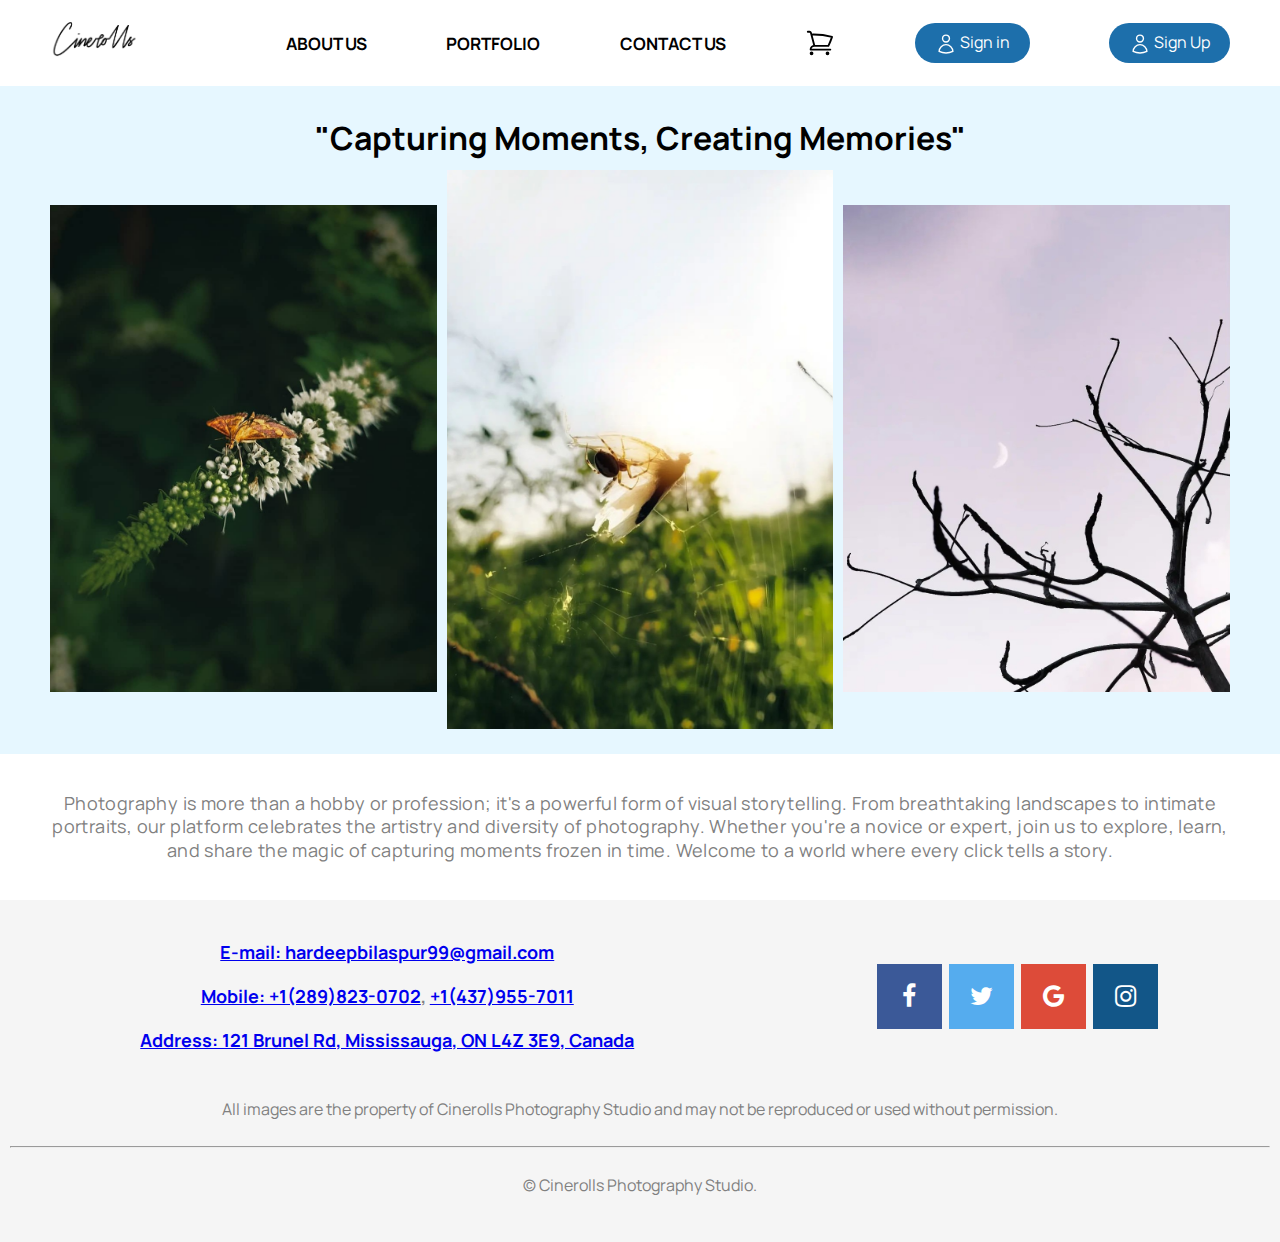
<file: index.html>
<!DOCTYPE html>
<html>

<head>
    <meta charset="UTF-8">
    <meta name="viewport" content="width=device-width, initial-scale=1.0">
    <title>Cinerolls</title>
    <link rel="stylesheet" href="css/style.css">
    <link rel="stylesheet" href="https://cdnjs.cloudflare.com/ajax/libs/font-awesome/6.5.1/css/all.min.css"
        integrity="sha512-DTOQO9RWCH3ppGqcWaEA1BIZOC6xxalwEsw9c2QQeAIftl+Vegovlnee1c9QX4TctnWMn13TZye+giMm8e2LwA=="
        crossorigin="anonymous" referrerpolicy="no-referrer" />
    <link rel="stylesheet" href="https://cdnjs.cloudflare.com/ajax/libs/font-awesome/6.4.2/css/all.min.css"
        integrity="sha512-z3gLpd7yknf1YoNbCzqRKc4qyor8gaKU1qmn+CShxbuBusANI9QpRohGBreCFkKxLhei6S9CQXFEbbKuqLg0DA=="
        crossorigin="anonymous" referrerpolicy="no-referrer" />
    <link rel="preconnect" href="https://fonts.googleapis.com">
    <link rel="preconnect" href="https://fonts.gstatic.com" crossorigin>
    <link href="https://fonts.googleapis.com/css2?family=Manrope:wght@300;400;600;700&display=swap" rel="stylesheet">
    <link rel="stylesheet" href="https://cdnjs.cloudflare.com/ajax/libs/font-awesome/4.7.0/css/font-awesome.min.css">
</head>

<body>

    <!-- Header -->
    <header class="header-wrapper sticky-header">
        <div class="container">
            <nav class="flex navbar">
                <div class="w-20 mobile-w-100">
                    <div class="img">
                        <a href="index.html"><img class="logo" src="images/Cinerolls.png" alt="Cinerolls"></a>
                    </div>
                </div>
                <div class="nav-items w-80 flex mobile-w-100">
                    <a class="nav-item" href="aboutus.html">About Us</a>
                    <a class="nav-item" href="portfolio.html">Portfolio</a>
                    <a class="nav-item" href="contactus.html">Contact Us</a>
                    <a class="cart-svg mobile-w-100" href="cart.html">
                        <svg xmlns="http://www.w3.org/2000/svg" fill="none" viewBox="0 0 24 24" stroke-width="1.5"
                            stroke="currentColor" class="size-6">
                            <path stroke-linecap="round" stroke-linejoin="round"
                                d="M2.25 3h1.386c.51 0 .955.343 1.087.835l.383 1.437M7.5 14.25a3 3 0 0 0-3 3h15.75m-12.75-3h11.218c1.121-2.3 2.1-4.684 2.924-7.138a60.114 60.114 0 0 0-16.536-1.84M7.5 14.25 5.106 5.272M6 20.25a.75.75 0 1 1-1.5 0 .75.75 0 0 1 1.5 0Zm12.75 0a.75.75 0 1 1-1.5 0 .75.75 0 0 1 1.5 0Z" />
                        </svg>
                    </a>
                    <a class="btn-primary mob-signup" href="signin.html">
                        <svg class="signup-icon-svg" xmlns="http://www.w3.org/2000/svg" fill="none" viewBox="0 0 24 24"
                            stroke-width="1.5" stroke="currentColor">
                            <path stroke-linecap="round" stroke-linejoin="round"
                                d="M15.75 6a3.75 3.75 0 11-7.5 0 3.75 3.75 0 017.5 0zM4.501 20.118a7.5 7.5 0 0114.998 0A17.933 17.933 0 0112 21.75c-2.676 0-5.216-.584-7.499-1.632z">
                            </path>
                        </svg>
                        Sign in
                    </a>
                    <a class="btn-primary mob-signup" href="signup.html">
                        <svg class="signup-icon-svg" xmlns="http://www.w3.org/2000/svg" fill="none" viewBox="0 0 24 24"
                            stroke-width="1.5" stroke="currentColor">
                            <path stroke-linecap="round" stroke-linejoin="round"
                                d="M15.75 6a3.75 3.75 0 11-7.5 0 3.75 3.75 0 017.5 0zM4.501 20.118a7.5 7.5 0 0114.998 0A17.933 17.933 0 0112 21.75c-2.676 0-5.216-.584-7.499-1.632z">
                            </path>
                        </svg>
                        Sign Up
                    </a>
                </div>
            </nav>
        </div>
    </header>
    <!-- End Header -->

    <!-- main part starts -->
    <main class="p-tb20-lr10 bg-lightblue">
        <div class="container p-relative mobile-w-100 ">

            <h1 class="center m-0 p-10">"Capturing Moments, Creating Memories"</h1>
            <div class="flex mob-flex gap-10 p-relative">
                <div class="w-33 mobile-w-100 p-relative top-35">
                    <img class="" src="images/butterfly.png" alt="butterfly image">
                </div>
                <div class="w-33 mobile-w-100">
                    <img src="images/spider.png" alt="spider image">
                </div>
                <div class="w-33 mobile-w-100 p-relative top-35">
                    <img src="images/tree.jpg" alt="tree image">
                </div>
            </div>
            <!-- <div>
                <p class="center  letterspace line-height font-s18 bg-grey">Photography is more than a hobby or
                    profession; it's
                    a powerful form of visual storytelling. From breathtaking landscapes to intimate portraits, our
                    platform celebrates the artistry and diversity of photography. Whether you're a novice or expert,
                    join us to explore, learn, and share the magic of capturing moments frozen in time. Welcome to a
                    world where every click tells a story.
                </p>
            </div> -->
        </div>
    </main>
    <!--main part ends -->

    <section class="p-tb20-lr10">
        <div class="container">
            <div>
                <p class="center  letterspace line-height font-s18 bg-grey">Photography is more than a hobby or
                    profession; it's
                    a powerful form of visual storytelling. From breathtaking landscapes to intimate portraits, our
                    platform celebrates the artistry and diversity of photography. Whether you're a novice or expert,
                    join us to explore, learn, and share the magic of capturing moments frozen in time. Welcome to a
                    world where every click tells a story.
                </p>
            </div>
        </div>
    </section>


    <!-- footer part starts -->
    <footer class="p-tb20-lr10 bg-lightgrey mobile-p-0">
        <div class="flex mob-flex space-around">
            <div class="email pt-10 pb-10">
                <div class="center">
                    <h5 class="bg-grey p-10">
                        <a href="mailto:hardeepbilaspur99@gmail.com" target="_blank">E-mail:
                            hardeepbilaspur99@gmail.com</a>
                    </h5>
                    <h5 class="bg-grey p-10">
                        <a href="tel:+12898230702" target="_blank">Mobile: +1(289)823-0702</a>,
                        <a href="tel:+14379557011" target="_blank">+1(437)955-7011</a>
                    </h5>
                    <h5 class="bg-grey p-10">
                        <a href="https://www.google.com/maps/place/121+Brunel+Rd,+Mississauga,+ON+L4Z+3E9,+Canada"
                            target="_blank">Address: 121 Brunel Rd, Mississauga, ON L4Z 3E9, Canada</a>
                    </h5>
                </div>
            </div>
            <div class="social-icons">
                <a href="#" id="facebook" class="fa fa-facebook"></a>
                <a href="#" id="twitter" class="fa fa-twitter"></a>
                <a href="#" id="google" class="fa fa-google"></a>
                <a href="https://www.instagram.com/cinerollsproductions?utm_source=ig_web_button_share_sheet&igsh=ZDNlZDc0MzIxNw=="
                    target="_blank" class="fa fa-instagram"></a>
            </div>
        </div>
        <div class="copyright">
            <p class="bg-grey center p-10">All images are the property of Cinerolls Photography Studio and may not be
                reproduced or used without permission.</p>
            <hr>
            <p class="bg-grey center p-10">&copy; <span id="year"></span> Cinerolls Photography Studio.</p>
        </div>
    </footer>
    <!-- footer part ends -->


   
</body>













</html>
</file>
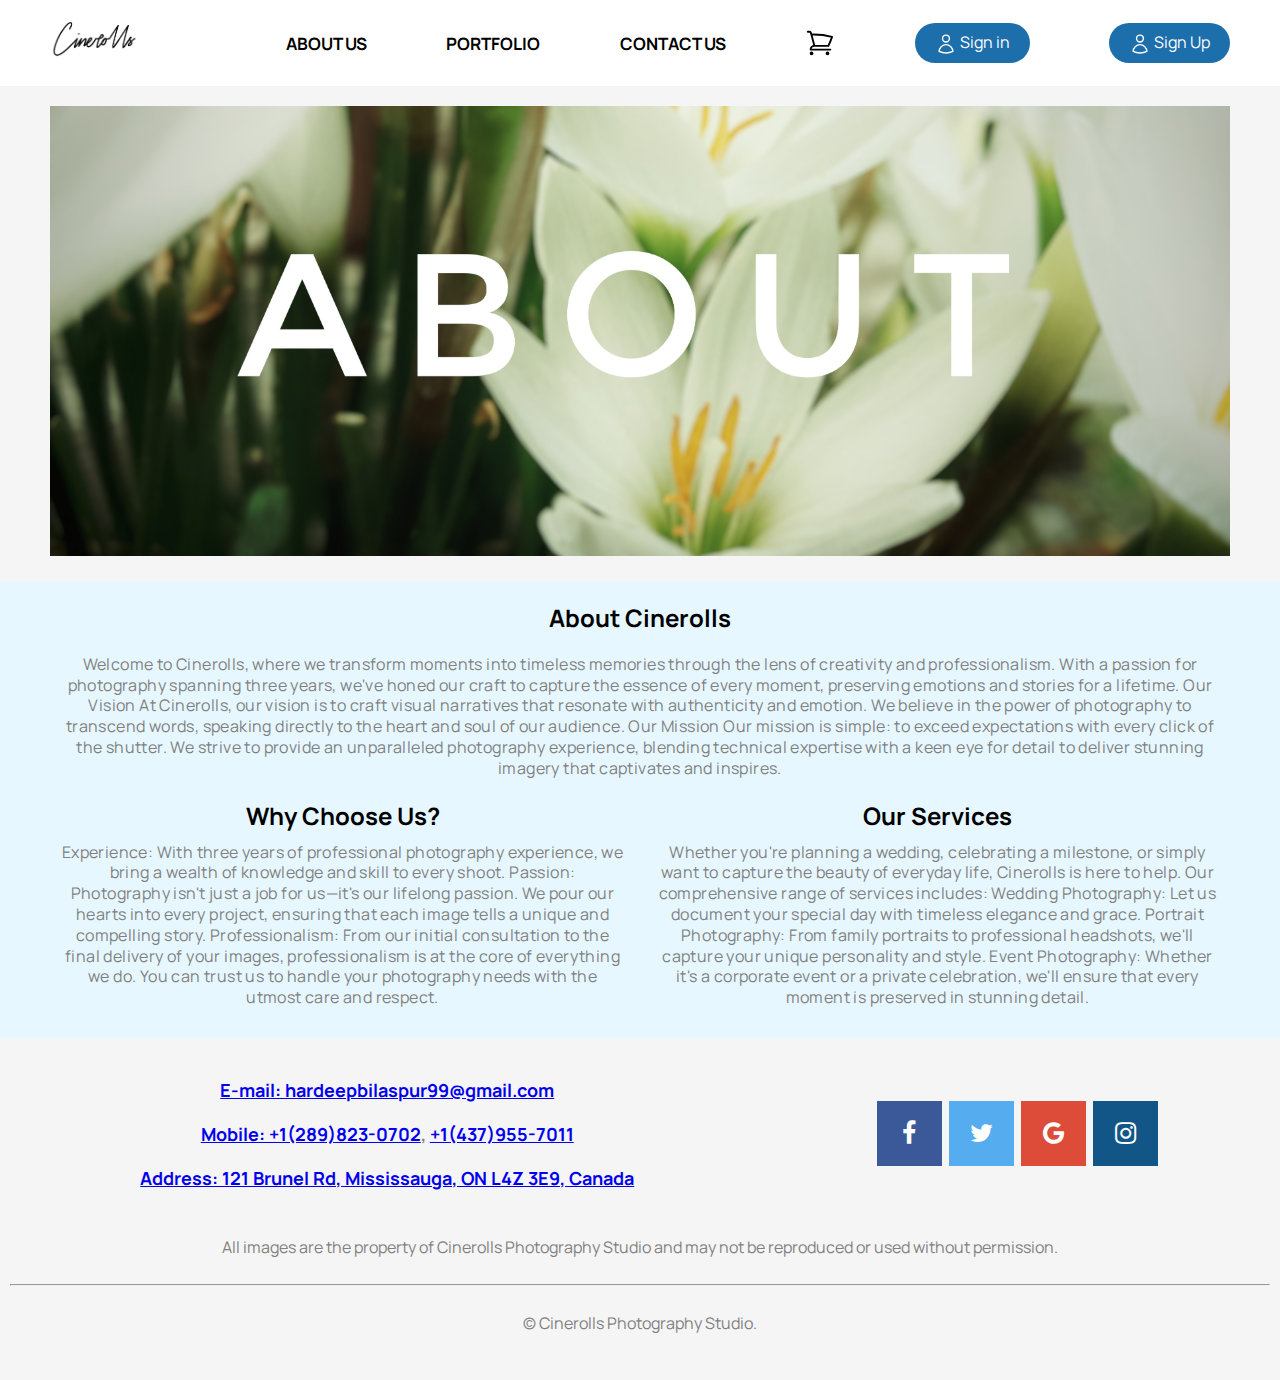
<file: aboutus.html>
<!DOCTYPE html>
<html>

<head>
    <meta charset="UTF-8">
    <meta name="viewport" content="width=device-width, initial-scale=1.0">
    <title>About Us</title>
    <link rel="stylesheet" href="css/style.css">
    <link rel="stylesheet" href="https://cdnjs.cloudflare.com/ajax/libs/font-awesome/6.5.1/css/all.min.css"
        integrity="sha512-DTOQO9RWCH3ppGqcWaEA1BIZOC6xxalwEsw9c2QQeAIftl+Vegovlnee1c9QX4TctnWMn13TZye+giMm8e2LwA=="
        crossorigin="anonymous" referrerpolicy="no-referrer" />
    <link rel="stylesheet" href="https://cdnjs.cloudflare.com/ajax/libs/font-awesome/6.4.2/css/all.min.css"
        integrity="sha512-z3gLpd7yknf1YoNbCzqRKc4qyor8gaKU1qmn+CShxbuBusANI9QpRohGBreCFkKxLhei6S9CQXFEbbKuqLg0DA=="
        crossorigin="anonymous" referrerpolicy="no-referrer" />
    <link rel="preconnect" href="https://fonts.googleapis.com">
    <link rel="preconnect" href="https://fonts.gstatic.com" crossorigin>
    <link href="https://fonts.googleapis.com/css2?family=Manrope:wght@300;400;600;700&display=swap" rel="stylesheet">
    <link rel="stylesheet" href="https://cdnjs.cloudflare.com/ajax/libs/font-awesome/4.7.0/css/font-awesome.min.css">
</head>

<body>

<!-- Header -->
<header class="header-wrapper sticky-header">
    <div class="container">
        <nav class="flex navbar">
            <div class="w-20 mobile-w-100">
                <div class="img">
                    <a href="index.html"><img class="logo" src="images/Cinerolls.png" alt="Cinerolls"></a>
                </div>
            </div>
            <div class="nav-items w-80 flex mobile-w-100">
                <a class="nav-item" href="aboutus.html">About Us</a>
                <a class="nav-item" href="portfolio.html">Portfolio</a>
                <a class="nav-item" href="contactus.html">Contact Us</a>
                <a class="cart-svg mobile-w-100" href="cart.html">
                    <svg xmlns="http://www.w3.org/2000/svg" fill="none" viewBox="0 0 24 24" stroke-width="1.5" stroke="currentColor" class="size-6">
                        <path stroke-linecap="round" stroke-linejoin="round" d="M2.25 3h1.386c.51 0 .955.343 1.087.835l.383 1.437M7.5 14.25a3 3 0 0 0-3 3h15.75m-12.75-3h11.218c1.121-2.3 2.1-4.684 2.924-7.138a60.114 60.114 0 0 0-16.536-1.84M7.5 14.25 5.106 5.272M6 20.25a.75.75 0 1 1-1.5 0 .75.75 0 0 1 1.5 0Zm12.75 0a.75.75 0 1 1-1.5 0 .75.75 0 0 1 1.5 0Z" />
                      </svg>
                    </a>
                    <a class="btn-primary mob-signup" href="signin.html">
                       <svg class="signup-icon-svg" xmlns="http://www.w3.org/2000/svg" fill="none" viewBox="0 0 24 24" stroke-width="1.5" stroke="currentColor">
                           <path stroke-linecap="round" stroke-linejoin="round" d="M15.75 6a3.75 3.75 0 11-7.5 0 3.75 3.75 0 017.5 0zM4.501 20.118a7.5 7.5 0 0114.998 0A17.933 17.933 0 0112 21.75c-2.676 0-5.216-.584-7.499-1.632z">
                           </path>
                       </svg>
                       Sign in
                   </a>
                <a class="btn-primary mob-signup" href="signup.html">
                   <svg class="signup-icon-svg" xmlns="http://www.w3.org/2000/svg" fill="none" viewBox="0 0 24 24" stroke-width="1.5" stroke="currentColor">
                       <path stroke-linecap="round" stroke-linejoin="round" d="M15.75 6a3.75 3.75 0 11-7.5 0 3.75 3.75 0 017.5 0zM4.501 20.118a7.5 7.5 0 0114.998 0A17.933 17.933 0 0112 21.75c-2.676 0-5.216-.584-7.499-1.632z">
                       </path>
                   </svg>
                   Sign Up
               </a>
            </div>
        </nav>
    </div>
</header>
<!-- End Header -->
    <!-- Section number first of about us starts -->
    <section class="bg-lightgrey p-tb20-lr10">
        <div class="container ">
            <img src="images/whiteflower.png" alt="White Flower image">
        </div>
    </section>
    <!-- Section number first of about us ends -->

    <!--Section number second of about us starts -->
    <section class="bg-lightblue p-tb20-lr10">
        <div class="container">
            <div class="pb-10">
                <h1 class="center font-w-700 font-s24 m-0 pb-10">About Cinerolls</h1>
                <p class="center line-height letterspace bg-grey m-0 p-10">
                    Welcome to Cinerolls, where we transform moments into timeless memories through the lens of
                    creativity and professionalism. With a passion for photography spanning three years, we've honed our
                    craft to capture the essence of every moment, preserving emotions and stories for a lifetime.
                    Our Vision
                    At Cinerolls, our vision is to craft visual narratives that resonate with authenticity and emotion.
                    We believe in the power of photography to transcend words, speaking directly to the heart and soul
                    of our audience.
                    Our Mission
                    Our mission is simple: to exceed expectations with every click of the shutter. We strive to provide
                    an unparalleled photography experience, blending technical expertise with a keen eye for detail to
                    deliver stunning imagery that captivates and inspires.
                </p>
            </div>

            <div class="flex gap-10">
                <div class="w-50">
                    <h2 class="center font-w-700 font-s24 m-0">Why Choose Us?</h2>
                    <p class="line-height letterspace bg-grey center m-0 p-10">Experience: With three years of
                        professional photography experience, we bring a wealth of
                        knowledge and skill to every shoot.

                        Passion: Photography isn't just a job for us—it's our lifelong passion. We pour our hearts into
                        every project, ensuring that each image tells a unique and compelling story.

                        Professionalism: From our initial consultation to the final delivery of your images,
                        professionalism is at the core of everything we do. You can trust us to handle your photography
                        needs with the utmost care and respect.
                    </p>
                </div>
                <div class="w-50">
                    <h3 class="center font-w-700 font-s24 m-0">Our Services</h3>
                    <p class="line-height letterspace bg-grey center m-0 p-10">Whether you're planning a wedding,
                        celebrating a milestone, or simply want to capture the beauty of everyday life, Cinerolls is
                        here to help. Our comprehensive range of services includes:

                        Wedding Photography: Let us document your special day with timeless elegance and grace.

                        Portrait Photography: From family portraits to professional headshots, we'll capture your unique
                        personality and style.

                        Event Photography: Whether it's a corporate event or a private celebration, we'll ensure that
                        every moment is preserved in stunning detail.</p>
                </div>
            </div>
        </div>
    </section>
    <!-- Section number second of about us ends -->


    <!-- footer part starts -->
    <footer class="p-tb20-lr10 bg-lightgrey mobile-p-0">
        <div class="flex mob-flex space-around">
            <div class="email pt-10 pb-10">
                <div class="center">
                    <h5 class="bg-grey p-10">
                        <a href="mailto:hardeepbilaspur99@gmail.com" target="_blank">E-mail:
                            hardeepbilaspur99@gmail.com</a>
                    </h5>
                    <h5 class="bg-grey p-10">
                        <a href="tel:+12898230702" target="_blank">Mobile: +1(289)823-0702</a>,
                        <a href="tel:+14379557011" target="_blank">+1(437)955-7011</a>
                    </h5>
                    <h5 class="bg-grey p-10">
                        <a href="https://www.google.com/maps/place/121+Brunel+Rd,+Mississauga,+ON+L4Z+3E9,+Canada"
                            target="_blank">Address: 121 Brunel Rd, Mississauga, ON L4Z 3E9, Canada</a>
                    </h5>
                </div>
            </div>
            <div class="social-icons">
                <a href="#" id="facebook" class="fa fa-facebook"></a>
                <a href="#" id="twitter" class="fa fa-twitter"></a>
                <a href="#" id="google" class="fa fa-google"></a>
                <a href="https://www.instagram.com/cinerollsproductions?utm_source=ig_web_button_share_sheet&igsh=ZDNlZDc0MzIxNw=="
                    target="_blank" class="fa fa-instagram"></a>
            </div>
        </div>
        <div class="copyright">
            <p class="bg-grey center p-10">All images are the property of Cinerolls Photography Studio and may not be
                reproduced or used without permission.</p>
            <hr>
            <p class="bg-grey center p-10">&copy; <span id="year"></span> Cinerolls Photography Studio.</p>
        </div>
    </footer>
    <!-- footer part ends -->

</body>

</html>
</file>
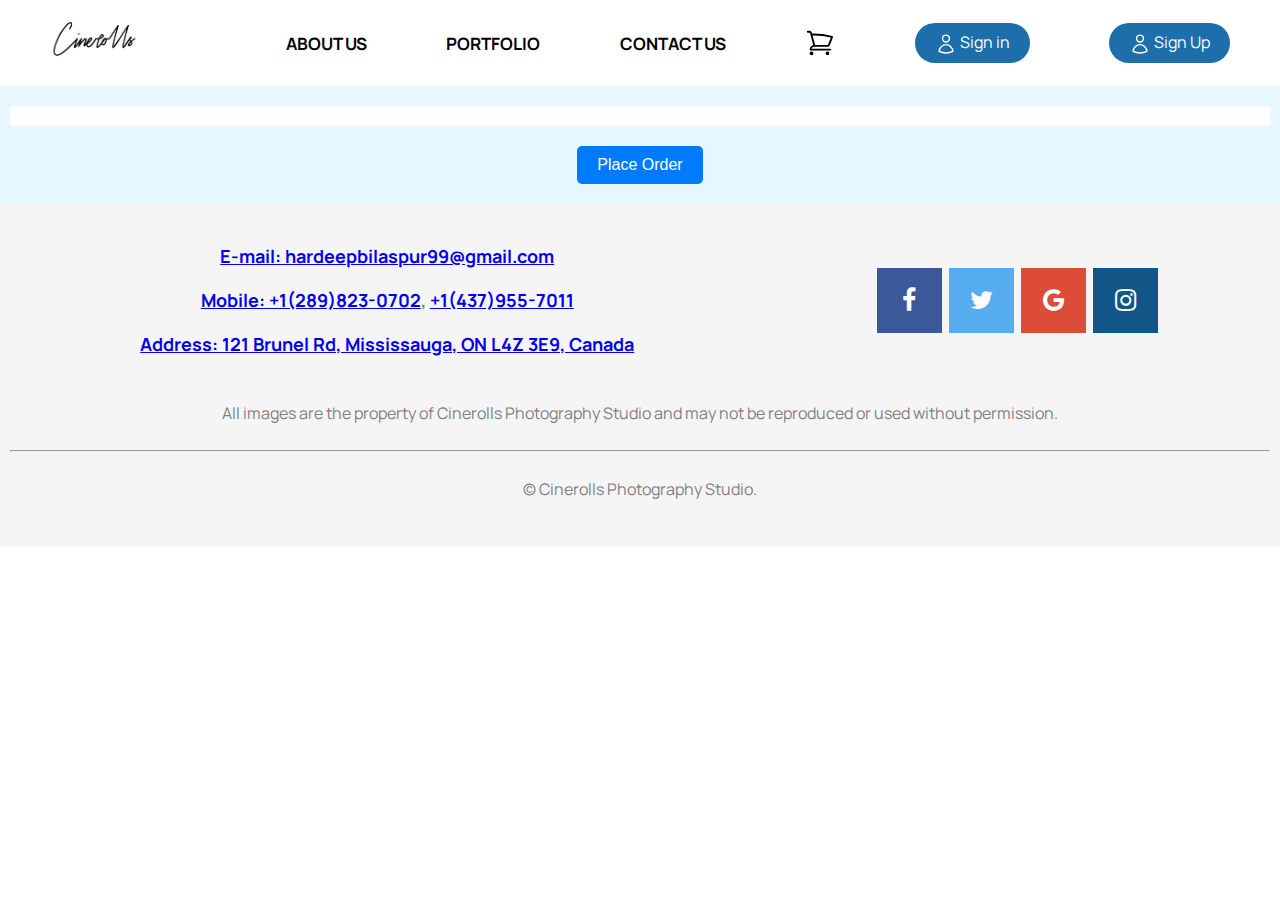
<file: cart.html>
<!DOCTYPE html>
<html lang="en">

<head>
    <meta charset="UTF-8">
    <meta name="viewport" content="width=device-width, initial-scale=1.0">
    <title>Cart</title>
    <link rel="stylesheet" href="css/style.css">
    <link rel="stylesheet" href="https://cdnjs.cloudflare.com/ajax/libs/font-awesome/6.5.1/css/all.min.css"
        integrity="sha512-DTOQO9RWCH3ppGqcWaEA1BIZOC6xxalwEsw9c2QQeAIftl+Vegovlnee1c9QX4TctnWMn13TZye+giMm8e2LwA=="
        crossorigin="anonymous" referrerpolicy="no-referrer" />
    <link rel="preconnect" href="https://fonts.googleapis.com">
    <link rel="preconnect" href="https://fonts.gstatic.com" crossorigin>
    <link href="https://fonts.googleapis.com/css2?family=Manrope:wght@300;400;600;700&display=swap" rel="stylesheet">
    <link rel="stylesheet" href="https://cdnjs.cloudflare.com/ajax/libs/font-awesome/4.7.0/css/font-awesome.min.css">
    <style>
        
    </style>
</head>

<body>
    <header class="header-wrapper sticky-header">
        <div class="container">
            <nav class="flex navbar">
                <div class="w-20 mobile-w-100">
                    <div class="img">
                        <a href="index.html"><img class="logo" src="images/Cinerolls.png" alt="Cinerolls"></a>
                    </div>
                </div>
                <div class="nav-items w-80 flex mobile-w-100">
                    <a class="nav-item" href="aboutus.html">About Us</a>
                    <a class="nav-item" href="portfolio.html">Portfolio</a>
                    <a class="nav-item" href="contactus.html">Contact Us</a>
                    <a class="cart-svg mobile-w-100" href="cart.html">
                        <svg xmlns="http://www.w3.org/2000/svg" fill="none" viewBox="0 0 24 24" stroke-width="1.5"
                            stroke="currentColor" class="size-6">
                            <path stroke-linecap="round" stroke-linejoin="round"
                                d="M2.25 3h1.386c.51 0 .955.343 1.087.835l.383 1.437M7.5 14.25a3 3 0 0 0-3 3h15.75m-12.75-3h11.218c1.121-2.3 2.1-4.684 2.924-7.138a60.114 60.114 0 0 0-16.536-1.84M7.5 14.25 5.106 5.272M6 20.25a.75.75 0 1 1-1.5 0 .75.75 0 0 1 1.5 0Zm12.75 0a.75.75 0 1 1-1.5 0 .75.75 0 0 1 1.5 0Z" />
                        </svg>
                    </a>
                    <a class="btn-primary mob-signup" href="signin.html">
                        <svg class="signup-icon-svg" xmlns="http://www.w3.org/2000/svg" fill="none" viewBox="0 0 24 24"
                            stroke-width="1.5" stroke="currentColor">
                            <path stroke-linecap="round" stroke-linejoin="round"
                                d="M15.75 6a3.75 3.75 0 11-7.5 0 3.75 3.75 0 017.5 0zM4.501 20.118a7.5 7.5 0 0114.998 0A17.933 17.933 0 0112 21.75c-2.676 0-5.216-.584-7.499-1.632z">
                            </path>
                        </svg>
                        Sign in
                    </a>
                    <a class="btn-primary mob-signup" href="signup.html">
                        <svg class="signup-icon-svg" xmlns="http://www.w3.org/2000/svg" fill="none" viewBox="0 0 24 24"
                            stroke-width="1.5" stroke="currentColor">
                            <path stroke-linecap="round" stroke-linejoin="round"
                                d="M15.75 6a3.75 3.75 0 11-7.5 0 3.75 3.75 0 017.5 0zM4.501 20.118a7.5 7.5 0 0114.998 0A17.933 17.933 0 0112 21.75c-2.676 0-5.216-.584-7.499-1.632z">
                            </path>
                        </svg>
                        Sign Up
                    </a>
                </div>
            </nav>
        </div>
    </header>

    <main>
        <section class="bg-lightblue p-tb20-lr10">
            <div class="cart-container w-100 p-10 bg-white" id="cart-container">
                <!-- Cart items will be appended here by JavaScript -->
            </div>
            <div class="place-order">

                <button onclick="placeOrder()">Place Order</button>

            </div>
        </section>
    </main>

   <!-- footer part starts -->
   <footer class="p-tb20-lr10 bg-lightgrey mobile-p-0">
    <div class="flex mob-flex space-around">
        <div class="email pt-10 pb-10">
            <div class="center">
                <h5 class="bg-grey p-10">
                    <a href="mailto:hardeepbilaspur99@gmail.com" target="_blank">E-mail:
                        hardeepbilaspur99@gmail.com</a>
                </h5>
                <h5 class="bg-grey p-10">
                    <a href="tel:+12898230702" target="_blank">Mobile: +1(289)823-0702</a>,
                    <a href="tel:+14379557011" target="_blank">+1(437)955-7011</a>
                </h5>
                <h5 class="bg-grey p-10">
                    <a href="https://www.google.com/maps/place/121+Brunel+Rd,+Mississauga,+ON+L4Z+3E9,+Canada"
                        target="_blank">Address: 121 Brunel Rd, Mississauga, ON L4Z 3E9, Canada</a>
                </h5>
            </div>
        </div>
        <div class="social-icons">
            <a href="#" id="facebook" class="fa fa-facebook"></a>
            <a href="#" id="twitter" class="fa fa-twitter"></a>
            <a href="#" id="google" class="fa fa-google"></a>
            <a href="https://www.instagram.com/cinerollsproductions?utm_source=ig_web_button_share_sheet&igsh=ZDNlZDc0MzIxNw=="
                target="_blank" class="fa fa-instagram"></a>
        </div>
    </div>
    <div class="copyright">
        <p class="bg-grey center p-10">All images are the property of Cinerolls Photography Studio and may not be
            reproduced or used without permission.</p>
        <hr>
        <p class="bg-grey center p-10">&copy; <span id="year"></span> Cinerolls Photography Studio.</p>
    </div>
</footer>
<!-- footer part ends -->


  
    <script src="javascript/cart.js"> </script>
</body>

</html>
</file>
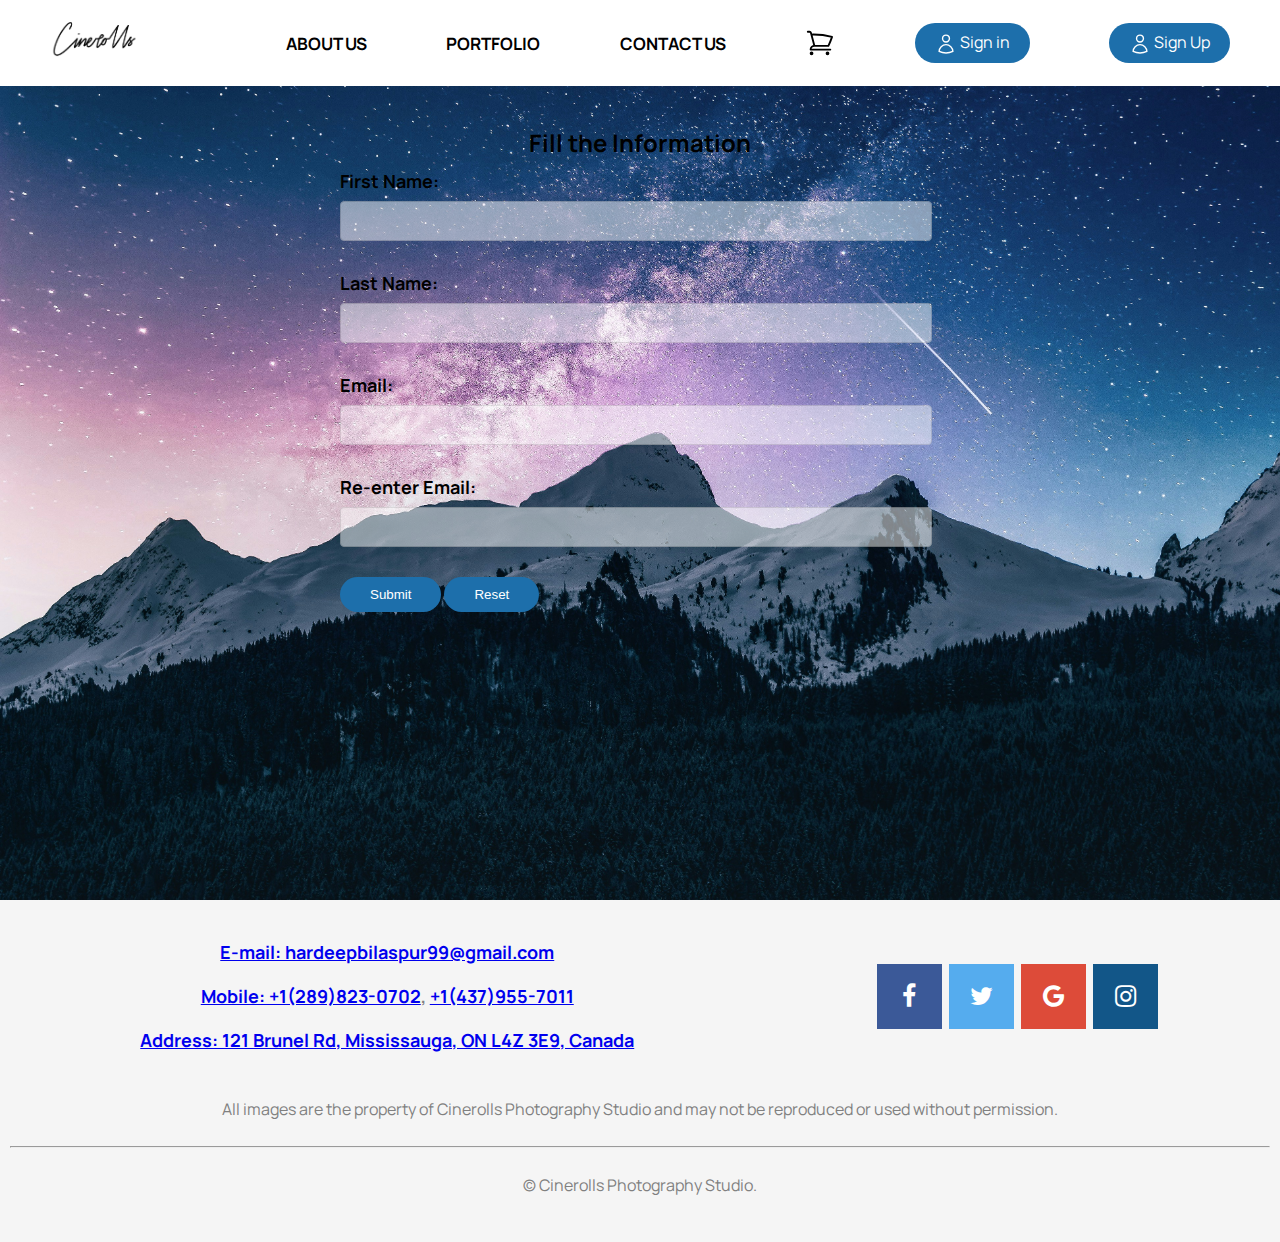
<file: contactus.html>
<!DOCTYPE html>
<html>

<head>
    <meta charset="UTF-8">
    <meta name="viewport" content="width=device-width, initial-scale=1.0">
    <title>Contact Us</title>
    <link rel="stylesheet" href="css/style.css">
    <link rel="stylesheet" href="https://cdnjs.cloudflare.com/ajax/libs/font-awesome/6.5.1/css/all.min.css"
        integrity="sha512-DTOQO9RWCH3ppGqcWaEA1BIZOC6xxalwEsw9c2QQeAIftl+Vegovlnee1c9QX4TctnWMn13TZye+giMm8e2LwA=="
        crossorigin="anonymous" referrerpolicy="no-referrer" />
    <link rel="stylesheet" href="https://cdnjs.cloudflare.com/ajax/libs/font-awesome/6.4.2/css/all.min.css"
        integrity="sha512-z3gLpd7yknf1YoNbCzqRKc4qyor8gaKU1qmn+CShxbuBusANI9QpRohGBreCFkKxLhei6S9CQXFEbbKuqLg0DA=="
        crossorigin="anonymous" referrerpolicy="no-referrer" />
    <link rel="preconnect" href="https://fonts.googleapis.com">
    <link rel="preconnect" href="https://fonts.gstatic.com" crossorigin>
    <link href="https://fonts.googleapis.com/css2?family=Manrope:wght@300;400;600;700&display=swap" rel="stylesheet">
    <link rel="stylesheet" href="https://cdnjs.cloudflare.com/ajax/libs/font-awesome/4.7.0/css/font-awesome.min.css">

</head>

<body>
    <div class="background-image">

     <!-- Header -->
    <header class="header-wrapper sticky-header">
        <div class="container">
            <nav class="flex navbar">
                <div class="w-20 mobile-w-100">
                    <div class="img">
                        <a href="index.html"><img class="logo" src="images/Cinerolls.png" alt="Cinerolls"></a>
                    </div>
                </div>
                <div class="nav-items w-80 flex mobile-w-100">
                    <a class="nav-item" href="aboutus.html">About Us</a>
                    <a class="nav-item" href="portfolio.html">Portfolio</a>
                    <a class="nav-item" href="contactus.html">Contact Us</a>
                    <a class="cart-svg mobile-w-100" href="cart.html">
                        <svg xmlns="http://www.w3.org/2000/svg" fill="none" viewBox="0 0 24 24" stroke-width="1.5" stroke="currentColor" class="size-6">
                            <path stroke-linecap="round" stroke-linejoin="round" d="M2.25 3h1.386c.51 0 .955.343 1.087.835l.383 1.437M7.5 14.25a3 3 0 0 0-3 3h15.75m-12.75-3h11.218c1.121-2.3 2.1-4.684 2.924-7.138a60.114 60.114 0 0 0-16.536-1.84M7.5 14.25 5.106 5.272M6 20.25a.75.75 0 1 1-1.5 0 .75.75 0 0 1 1.5 0Zm12.75 0a.75.75 0 1 1-1.5 0 .75.75 0 0 1 1.5 0Z" />
                          </svg>
                        </a>
                        <a class="btn-primary mob-signup" href="signin.html">
                           <svg class="signup-icon-svg" xmlns="http://www.w3.org/2000/svg" fill="none" viewBox="0 0 24 24" stroke-width="1.5" stroke="currentColor">
                               <path stroke-linecap="round" stroke-linejoin="round" d="M15.75 6a3.75 3.75 0 11-7.5 0 3.75 3.75 0 017.5 0zM4.501 20.118a7.5 7.5 0 0114.998 0A17.933 17.933 0 0112 21.75c-2.676 0-5.216-.584-7.499-1.632z">
                               </path>
                           </svg>
                           Sign in
                       </a>
                    <a class="btn-primary mob-signup" href="signup.html">
                       <svg class="signup-icon-svg" xmlns="http://www.w3.org/2000/svg" fill="none" viewBox="0 0 24 24" stroke-width="1.5" stroke="currentColor">
                           <path stroke-linecap="round" stroke-linejoin="round" d="M15.75 6a3.75 3.75 0 11-7.5 0 3.75 3.75 0 017.5 0zM4.501 20.118a7.5 7.5 0 0114.998 0A17.933 17.933 0 0112 21.75c-2.676 0-5.216-.584-7.499-1.632z">
                           </path>
                       </svg>
                       Sign Up
                   </a>
                </div>
            </nav>
        </div>
    </header>
    <!-- End Header -->
        <section class="p-tb20-lr10 mobile-w-100 mobile-p-0">
            <div class="container w-50 p-10 mobile-w-100 mobile-position">
                <h2 class="center m-0 p-10 bg-black">Fill the Information</h2>
                <!-- Begin Form -->
                <form id="infoForm mobile-w-100">
                    <div class="info-form">
                        <label class="font-s18 font-w-700 bg-black mobile-font-s12" for="firstName">First Name:</label>
                        <input class="opacity font-w-600" type="text" id="firstName" name="firstName" required>
                        <div id="firstNameError" class="error-message"></div>
                    </div>
                    <div class="info-form">
                        <label class="font-s18 font-w-700 bg-black mobile-font-s12" for="lastName">Last Name:</label>
                        <input class="opacity font-w-600" type="text" id="lastName" name="lastName" required>
                        <div id="lastNameError" class="error-message"></div>
                    </div>
                    <div class="info-form">
                        <label class="font-s18 font-w-700 bg-black mobile-font-s12" for="email">Email:</label>
                        <input class="opacity font-w-600" type="email" id="email" name="email" required>
                        <div id="emailError" class="error-message"></div>
                    </div>
                    <div class="info-form">
                        <label class="font-s18 font-w-700 bg-black mobile-font-s12" for="confirmEmail">Re-enter Email:</label>
                        <input class="opacity font-w-600" type="email" id="confirmEmail" name="confirmEmail" required>
                        <div id="confirmEmailError" class="error-message"></div>
                    </div>
                    <div class="mobile-p-relative mobile-w-100">
                        <button class="btn-submit" type="btn-submit-contactus">Submit</button>
                        <input class="btn-reset" type="reset" value="Reset">
                    </div>
                </form>
                <!-- End Form -->
            </div>
        </section>
        
    </div>

    <!-- footer part starts -->
    <footer class="p-tb20-lr10 bg-lightgrey mobile-p-0">
        <div class="flex mob-flex space-around">
            <div class="email pt-10 pb-10">
                <div class="center">
                    <h5 class="bg-grey p-10">
                        <a href="mailto:hardeepbilaspur99@gmail.com" target="_blank">E-mail:
                            hardeepbilaspur99@gmail.com</a>
                    </h5>
                    <h5 class="bg-grey p-10">
                        <a href="tel:+12898230702" target="_blank">Mobile: +1(289)823-0702</a>,
                        <a href="tel:+14379557011" target="_blank">+1(437)955-7011</a>
                    </h5>
                    <h5 class="bg-grey p-10">
                        <a href="https://www.google.com/maps/place/121+Brunel+Rd,+Mississauga,+ON+L4Z+3E9,+Canada"
                            target="_blank">Address: 121 Brunel Rd, Mississauga, ON L4Z 3E9, Canada</a>
                    </h5>
                </div>
            </div>
            <div class="social-icons">
                <a href="#" id="facebook" class="fa fa-facebook"></a>
                <a href="#" id="twitter" class="fa fa-twitter"></a>
                <a href="#" id="google" class="fa fa-google"></a>
                <a href="https://www.instagram.com/cinerollsproductions?utm_source=ig_web_button_share_sheet&igsh=ZDNlZDc0MzIxNw=="
                    target="_blank" class="fa fa-instagram"></a>
            </div>
        </div>
        <div class="copyright">
            <p class="bg-grey center p-10">All images are the property of Cinerolls Photography Studio and may not be
                reproduced or used without permission.</p>
            <hr>
            <p class="bg-grey center p-10">&copy; <span id="year"></span> Cinerolls Photography Studio.</p>
        </div>
    </footer>
    <!-- footer part ends -->


    <script src="javascript/contactus.js">
        
    </script>
    



</body>

</html>
</file>
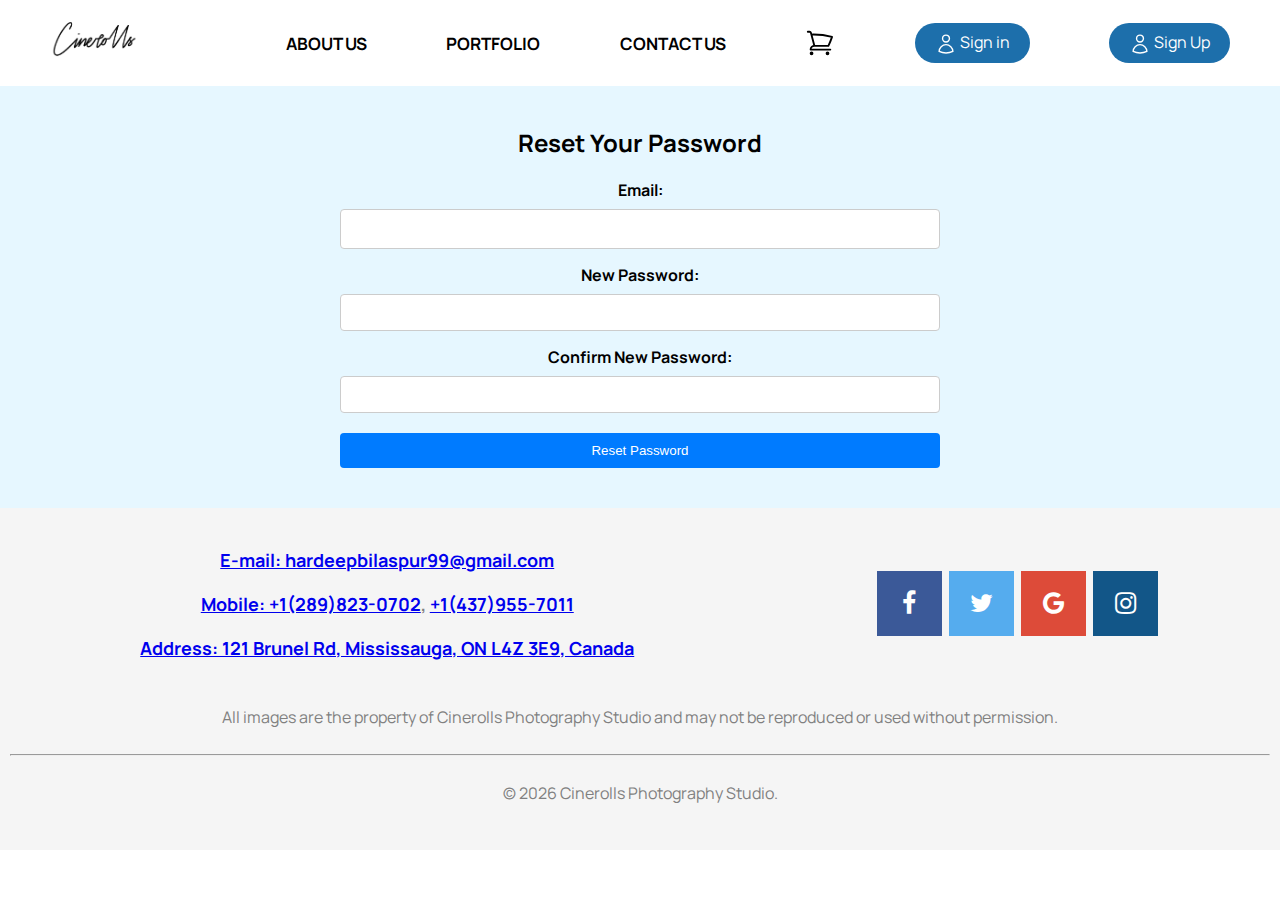
<file: forgotpassword.html>
<!DOCTYPE html>
<html>

<head>
    <meta charset="UTF-8">
    <meta name="viewport" content="width=device-width, initial-scale=1.0">
    <title>Cinerolls</title>
    <link rel="stylesheet" href="css/style.css">
    <link rel="stylesheet" href="https://cdnjs.cloudflare.com/ajax/libs/font-awesome/6.5.1/css/all.min.css"
        integrity="sha512-DTOQO9RWCH3ppGqcWaEA1BIZOC6xxalwEsw9c2QQeAIftl+Vegovlnee1c9QX4TctnWMn13TZye+giMm8e2LwA=="
        crossorigin="anonymous" referrerpolicy="no-referrer" />
    <link rel="stylesheet" href="https://cdnjs.cloudflare.com/ajax/libs/font-awesome/6.4.2/css/all.min.css"
        integrity="sha512-z3gLpd7yknf1YoNbCzqRKc4qyor8gaKU1qmn+CShxbuBusANI9QpRohGBreCFkKxLhei6S9CQXFEbbKuqLg0DA=="
        crossorigin="anonymous" referrerpolicy="no-referrer" />
    <link rel="preconnect" href="https://fonts.googleapis.com">
    <link rel="preconnect" href="https://fonts.gstatic.com" crossorigin>
    <link href="https://fonts.googleapis.com/css2?family=Manrope:wght@300;400;600;700&display=swap" rel="stylesheet">
    <link rel="stylesheet" href="https://cdnjs.cloudflare.com/ajax/libs/font-awesome/4.7.0/css/font-awesome.min.css">
</head>

<body>
    <!-- Header -->
    <header class="header-wrapper sticky-header">
        <div class="container">
            <nav class="flex navbar">
                <div class="w-20 mobile-w-100">
                    <div class="img">
                        <a href="index.html"><img class="logo" src="images/Cinerolls.png" alt="Cinerolls"></a>
                    </div>
                </div>
                <div class="nav-items w-80 flex mobile-w-100">
                    <a class="nav-item" href="aboutus.html">About Us</a>
                    <a class="nav-item" href="portfolio.html">Portfolio</a>
                    <a class="nav-item" href="contactus.html">Contact Us</a>
                    <a class="cart-svg mobile-w-100" href="cart.html">
                        <svg xmlns="http://www.w3.org/2000/svg" fill="none" viewBox="0 0 24 24" stroke-width="1.5"
                            stroke="currentColor" class="size-6">
                            <path stroke-linecap="round" stroke-linejoin="round"
                                d="M2.25 3h1.386c.51 0 .955.343 1.087.835l.383 1.437M7.5 14.25a3 3 0 0 0-3 3h15.75m-12.75-3h11.218c1.121-2.3 2.1-4.684 2.924-7.138a60.114 60.114 0 0 0-16.536-1.84M7.5 14.25 5.106 5.272M6 20.25a.75.75 0 1 1-1.5 0 .75.75 0 0 1 1.5 0Zm12.75 0a.75.75 0 1 1-1.5 0 .75.75 0 0 1 1.5 0Z" />
                        </svg>
                    </a>
                    <a class="btn-primary mob-signup" href="signin.html">
                        <svg class="signup-icon-svg" xmlns="http://www.w3.org/2000/svg" fill="none" viewBox="0 0 24 24"
                            stroke-width="1.5" stroke="currentColor">
                            <path stroke-linecap="round" stroke-linejoin="round"
                                d="M15.75 6a3.75 3.75 0 11-7.5 0 3.75 3.75 0 017.5 0zM4.501 20.118a7.5 7.5 0 0114.998 0A17.933 17.933 0 0112 21.75c-2.676 0-5.216-.584-7.499-1.632z">
                            </path>
                        </svg>
                        Sign in
                    </a>
                    <a class="btn-primary mob-signup" href="signup.html">
                        <svg class="signup-icon-svg" xmlns="http://www.w3.org/2000/svg" fill="none" viewBox="0 0 24 24"
                            stroke-width="1.5" stroke="currentColor">
                            <path stroke-linecap="round" stroke-linejoin="round"
                                d="M15.75 6a3.75 3.75 0 11-7.5 0 3.75 3.75 0 017.5 0zM4.501 20.118a7.5 7.5 0 0114.998 0A17.933 17.933 0 0112 21.75c-2.676 0-5.216-.584-7.499-1.632z">
                            </path>
                        </svg>
                        Sign Up
                    </a>
                </div>
            </nav>
        </div>
    </header>
    <!-- End Header -->

    <section class="forgot-password-section p-tb20-lr10 bg-lightblue">
        <div class="container">
            <h2>Reset Your Password</h2>
            <form id="forgotPasswordForm">
                <label for="email">Email:</label>
                <input type="email" id="email" name="email" required>
                <label for="newPassword">New Password:</label>
                <input type="password" id="newPassword" name="newPassword" required>
                <label for="confirmPassword">Confirm New Password:</label>
                <input type="password" id="confirmPassword" name="confirmPassword" required>
                <span id="passwordError" class="error-message"></span>
                <button type="submit">Reset Password</button>
            </form>
        </div>
    </section>

    <!-- footer part starts -->
    <footer class="p-tb20-lr10 bg-lightgrey mobile-p-0">
        <div class="flex mob-flex space-around">
            <div class="email pt-10 pb-10">
                <div class="center">
                    <h5 class="bg-grey p-10">
                        <a href="mailto:hardeepbilaspur99@gmail.com" target="_blank">E-mail:
                            hardeepbilaspur99@gmail.com</a>
                    </h5>
                    <h5 class="bg-grey p-10">
                        <a href="tel:+12898230702" target="_blank">Mobile: +1(289)823-0702</a>,
                        <a href="tel:+14379557011" target="_blank">+1(437)955-7011</a>
                    </h5>
                    <h5 class="bg-grey p-10">
                        <a href="https://www.google.com/maps/place/121+Brunel+Rd,+Mississauga,+ON+L4Z+3E9,+Canada"
                            target="_blank">Address: 121 Brunel Rd, Mississauga, ON L4Z 3E9, Canada</a>
                    </h5>
                </div>
            </div>
            <div class="social-icons">
                <a href="#" id="facebook" class="fa fa-facebook"></a>
                <a href="#" id="twitter" class="fa fa-twitter"></a>
                <a href="#" id="google" class="fa fa-google"></a>
                <a href="https://www.instagram.com/cinerollsproductions?utm_source=ig_web_button_share_sheet&igsh=ZDNlZDc0MzIxNw=="
                    target="_blank" class="fa fa-instagram"></a>
            </div>
        </div>
        <div class="copyright">
            <p class="bg-grey center p-10">All images are the property of Cinerolls Photography Studio and may not be
                reproduced or used without permission.</p>
            <hr>
            <p class="bg-grey center p-10">&copy; <span id="year"></span> Cinerolls Photography Studio.</p>
        </div>
    </footer>
    <!-- footer part ends -->


    <script src="javascript/forgotpassword.js">    </script>
        

</body>

</html>
</file>
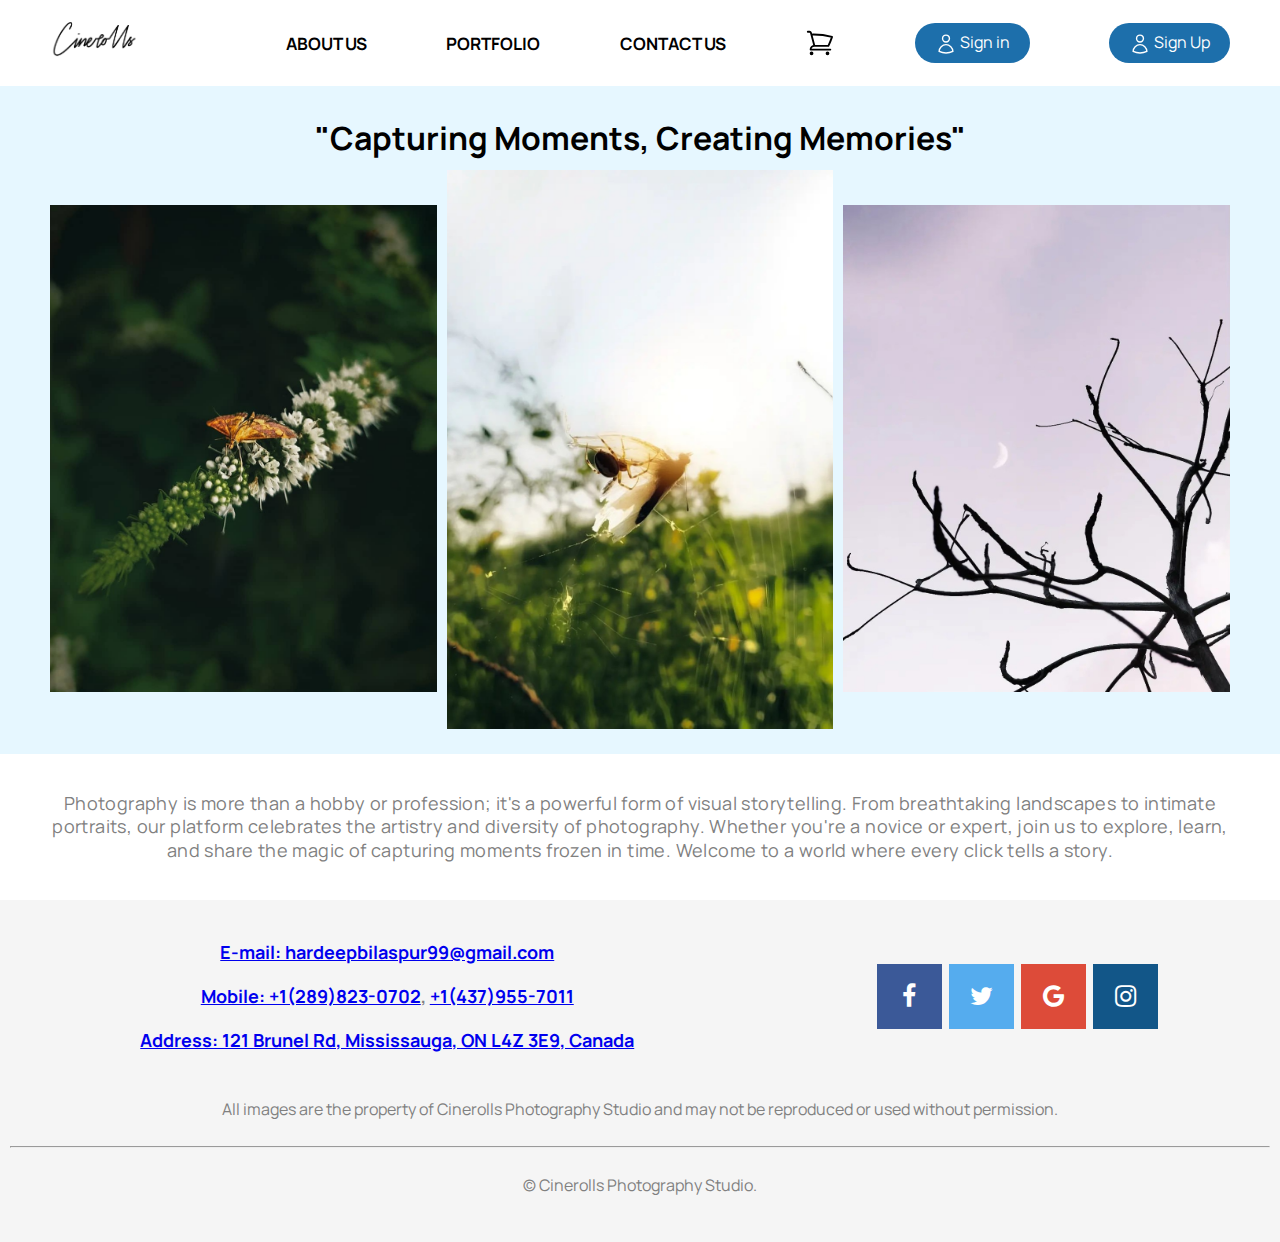
<file: home.html>
<!DOCTYPE html>
<html>

<head>
    <meta charset="UTF-8">
    <meta name="viewport" content="width=device-width, initial-scale=1.0">
    <title>Cinerolls</title>
    <link rel="stylesheet" href="css/style.css">
    <link rel="stylesheet" href="https://cdnjs.cloudflare.com/ajax/libs/font-awesome/6.5.1/css/all.min.css"
        integrity="sha512-DTOQO9RWCH3ppGqcWaEA1BIZOC6xxalwEsw9c2QQeAIftl+Vegovlnee1c9QX4TctnWMn13TZye+giMm8e2LwA=="
        crossorigin="anonymous" referrerpolicy="no-referrer" />
    <link rel="stylesheet" href="https://cdnjs.cloudflare.com/ajax/libs/font-awesome/6.4.2/css/all.min.css"
        integrity="sha512-z3gLpd7yknf1YoNbCzqRKc4qyor8gaKU1qmn+CShxbuBusANI9QpRohGBreCFkKxLhei6S9CQXFEbbKuqLg0DA=="
        crossorigin="anonymous" referrerpolicy="no-referrer" />
    <link rel="preconnect" href="https://fonts.googleapis.com">
    <link rel="preconnect" href="https://fonts.gstatic.com" crossorigin>
    <link href="https://fonts.googleapis.com/css2?family=Manrope:wght@300;400;600;700&display=swap" rel="stylesheet">
    <link rel="stylesheet" href="https://cdnjs.cloudflare.com/ajax/libs/font-awesome/4.7.0/css/font-awesome.min.css">
</head>

<body>

    <!-- Header -->
    <header class="header-wrapper sticky-header">
        <div class="container">
            <nav class="flex navbar">
                <div class="w-20 mobile-w-100">
                    <div class="img">
                        <a href="home.html"><img class="logo" src="images/Cinerolls.png" alt="Cinerolls"></a>
                    </div>
                </div>
                <div class="nav-items w-80 flex mobile-w-100">
                    <a class="nav-item" href="aboutus.html">About Us</a>
                    <a class="nav-item" href="portfolio.html">Portfolio</a>
                    <a class="nav-item" href="contactus.html">Contact Us</a>
                    <a class="cart-svg" href="cart.html">
                        <svg xmlns="http://www.w3.org/2000/svg" fill="none" viewBox="0 0 24 24" stroke-width="1.5"
                            stroke="currentColor" class="size-6">
                            <path stroke-linecap="round" stroke-linejoin="round"
                                d="M2.25 3h1.386c.51 0 .955.343 1.087.835l.383 1.437M7.5 14.25a3 3 0 0 0-3 3h15.75m-12.75-3h11.218c1.121-2.3 2.1-4.684 2.924-7.138a60.114 60.114 0 0 0-16.536-1.84M7.5 14.25 5.106 5.272M6 20.25a.75.75 0 1 1-1.5 0 .75.75 0 0 1 1.5 0Zm12.75 0a.75.75 0 1 1-1.5 0 .75.75 0 0 1 1.5 0Z" />
                        </svg>
                    </a>
                    <a class="btn-primary mob-signup" href="signin.html">
                        <svg class="signup-icon-svg" xmlns="http://www.w3.org/2000/svg" fill="none" viewBox="0 0 24 24"
                            stroke-width="1.5" stroke="currentColor">
                            <path stroke-linecap="round" stroke-linejoin="round"
                                d="M15.75 6a3.75 3.75 0 11-7.5 0 3.75 3.75 0 017.5 0zM4.501 20.118a7.5 7.5 0 0114.998 0A17.933 17.933 0 0112 21.75c-2.676 0-5.216-.584-7.499-1.632z">
                            </path>
                        </svg>
                        Sign in
                    </a>
                    <a class="btn-primary mob-signup" href="signup.html">
                        <svg class="signup-icon-svg" xmlns="http://www.w3.org/2000/svg" fill="none" viewBox="0 0 24 24"
                            stroke-width="1.5" stroke="currentColor">
                            <path stroke-linecap="round" stroke-linejoin="round"
                                d="M15.75 6a3.75 3.75 0 11-7.5 0 3.75 3.75 0 017.5 0zM4.501 20.118a7.5 7.5 0 0114.998 0A17.933 17.933 0 0112 21.75c-2.676 0-5.216-.584-7.499-1.632z">
                            </path>
                        </svg>
                        Sign Up
                    </a>
                </div>
            </nav>
        </div>
    </header>
    <!-- End Header -->

    <!-- main part starts -->
    <main class="p-tb20-lr10 bg-lightblue">
        <div class="container p-relative mobile-w-100 ">

            <h1 class="center m-0 p-10">"Capturing Moments, Creating Memories"</h1>
            <div class="flex mob-flex gap-10 p-relative">
                <div class="w-33 mobile-w-100 p-relative top-35">
                    <img class="" src="images/butterfly.png" alt="butterfly image">
                </div>
                <div class="w-33 mobile-w-100">
                    <img src="images/spider.png" alt="spider image">
                </div>
                <div class="w-33 mobile-w-100 p-relative top-35">
                    <img src="images/tree.jpg" alt="tree image">
                </div>
            </div>
            <!-- <div>
                <p class="center  letterspace line-height font-s18 bg-grey">Photography is more than a hobby or
                    profession; it's
                    a powerful form of visual storytelling. From breathtaking landscapes to intimate portraits, our
                    platform celebrates the artistry and diversity of photography. Whether you're a novice or expert,
                    join us to explore, learn, and share the magic of capturing moments frozen in time. Welcome to a
                    world where every click tells a story.
                </p>
            </div> -->
        </div>
    </main>
    <!--main part ends -->

    <section class="p-tb20-lr10">
        <div class="container">
            <div>
                <p class="center  letterspace line-height font-s18 bg-grey">Photography is more than a hobby or
                    profession; it's
                    a powerful form of visual storytelling. From breathtaking landscapes to intimate portraits, our
                    platform celebrates the artistry and diversity of photography. Whether you're a novice or expert,
                    join us to explore, learn, and share the magic of capturing moments frozen in time. Welcome to a
                    world where every click tells a story.
                </p>
            </div>
        </div>
    </section>


    <!-- footer part starts -->
    <footer class="p-tb20-lr10 bg-lightgrey mobile-p-0">
        <div class="flex mob-flex space-around">
            <div class="email pt-10 pb-10">
                <div class="center">
                    <h5 class="bg-grey p-10">
                        <a href="mailto:hardeepbilaspur99@gmail.com" target="_blank">E-mail:
                            hardeepbilaspur99@gmail.com</a>
                    </h5>
                    <h5 class="bg-grey p-10">
                        <a href="tel:+12898230702" target="_blank">Mobile: +1(289)823-0702</a>,
                        <a href="tel:+14379557011" target="_blank">+1(437)955-7011</a>
                    </h5>
                    <h5 class="bg-grey p-10">
                        <a href="https://www.google.com/maps/place/121+Brunel+Rd,+Mississauga,+ON+L4Z+3E9,+Canada"
                            target="_blank">Address: 121 Brunel Rd, Mississauga, ON L4Z 3E9, Canada</a>
                    </h5>
                </div>
            </div>
            <div class="social-icons">
                <a href="#" id="facebook" class="fa fa-facebook"></a>
                <a href="#" id="twitter" class="fa fa-twitter"></a>
                <a href="#" id="google" class="fa fa-google"></a>
                <a href="https://www.instagram.com/cinerollsproductions?utm_source=ig_web_button_share_sheet&igsh=ZDNlZDc0MzIxNw=="
                    target="_blank" class="fa fa-instagram"></a>
            </div>
        </div>
        <div class="copyright">
            <p class="bg-grey center p-10">All images are the property of Cinerolls Photography Studio and may not be
                reproduced or used without permission.</p>
            <hr>
            <p class="bg-grey center p-10">&copy; <span id="year"></span> Cinerolls Photography Studio.</p>
        </div>
    </footer>
    <!-- footer part ends -->


   
</body>













</html>
</file>
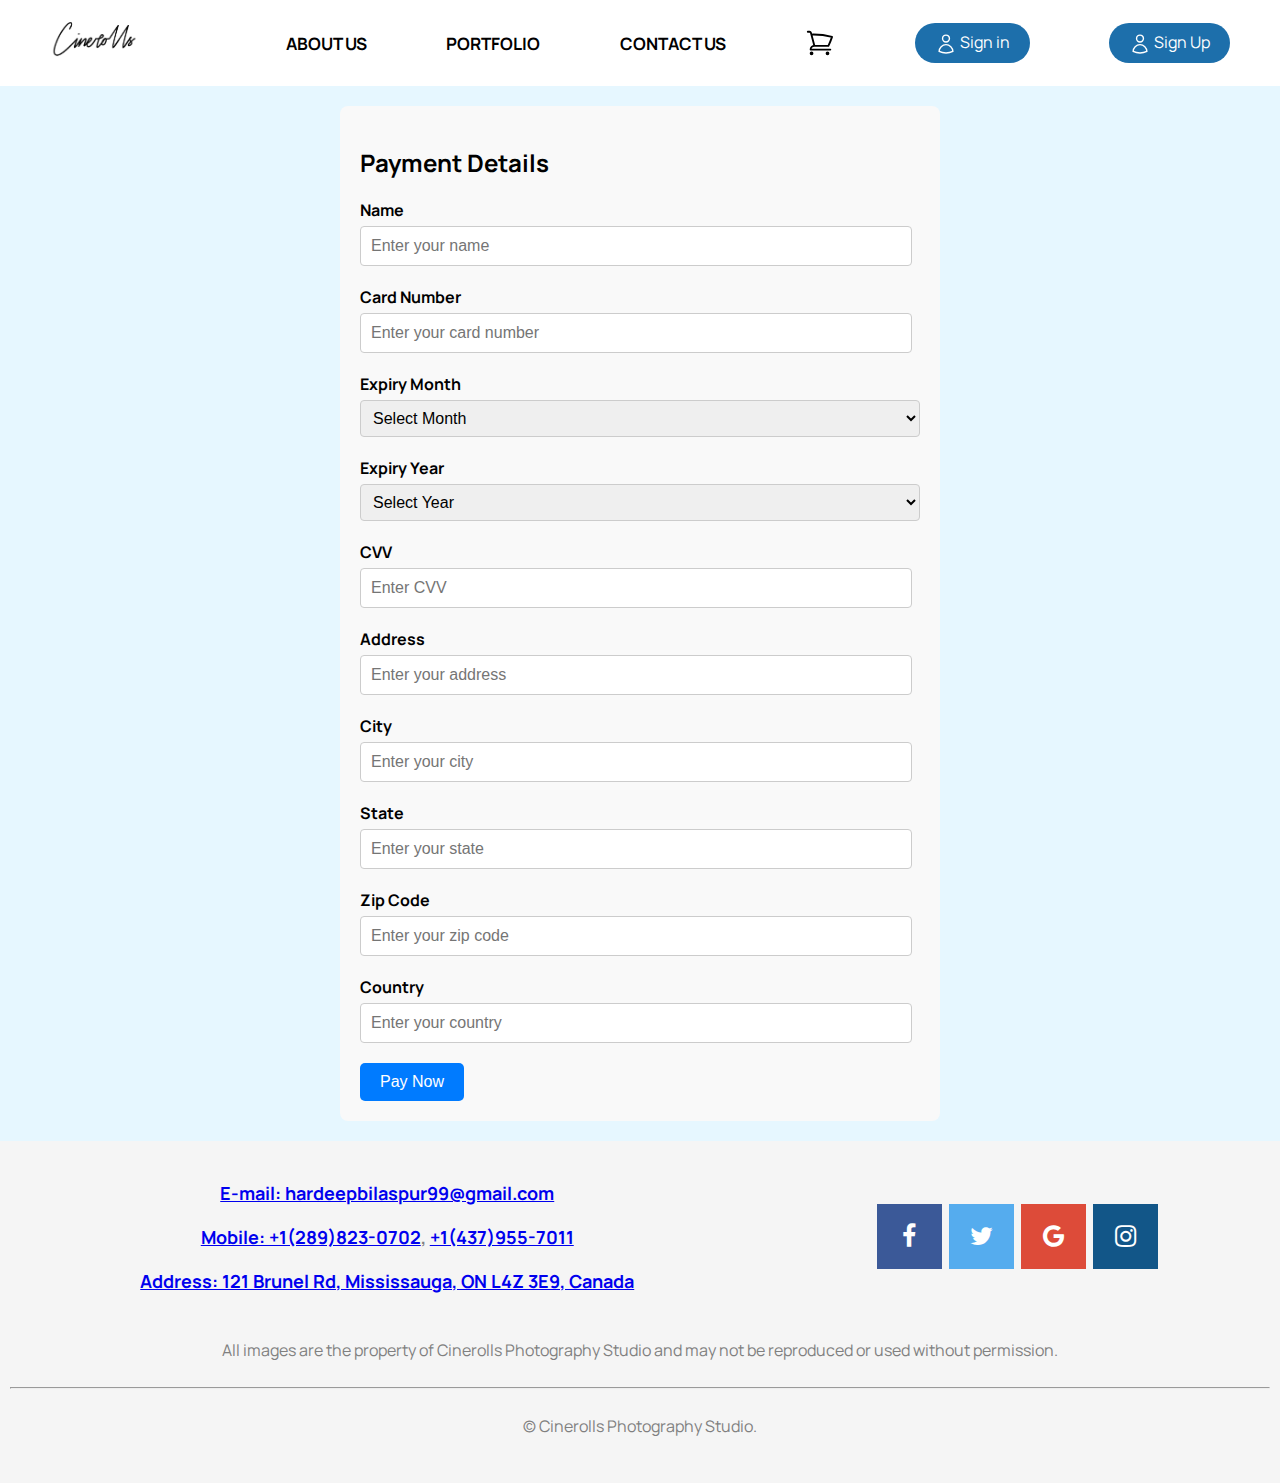
<file: payment.html>
<!DOCTYPE html>
<html lang="en">

<head>
    <meta charset="UTF-8">
    <meta name="viewport" content="width=device-width, initial-scale=1.0">
    <title>Payment</title>
    <link rel="stylesheet" href="css/style.css">
    <link rel="stylesheet" href="https://cdnjs.cloudflare.com/ajax/libs/font-awesome/6.5.1/css/all.min.css"
        integrity="sha512-DTOQO9RWCH3ppGqcWaEA1BIZOC6xxalwEsw9c2QQeAIftl+Vegovlnee1c9QX4TctnWMn13TZye+giMm8e2LwA=="
        crossorigin="anonymous" referrerpolicy="no-referrer" />
    <link rel="preconnect" href="https://fonts.googleapis.com">
    <link rel="preconnect" href="https://fonts.gstatic.com" crossorigin>
    <link href="https://fonts.googleapis.com/css2?family=Manrope:wght@300;400;600;700&display=swap" rel="stylesheet">
    <link rel="stylesheet" href="https://cdnjs.cloudflare.com/ajax/libs/font-awesome/4.7.0/css/font-awesome.min.css">
    <style>

    </style>
</head>

<body>
    <header class="header-wrapper sticky-header">
        <div class="container">
            <nav class="flex navbar">
                <div class="w-20 mobile-w-100">
                    <div class="img">
                        <a href="index.html mobile-w-100"><img class="logo" src="images/Cinerolls.png" alt="Cinerolls"></a>
                    </div>
                </div>
                <div class="nav-items w-80 flex mobile-w-100">
                    <a class="nav-item" href="aboutus.html">About Us</a>
                    <a class="nav-item" href="portfolio.html">Portfolio</a>
                    <a class="nav-item" href="contactus.html">Contact Us</a>
                    <a class="cart-svg" href="cart.html">
                        <svg xmlns="http://www.w3.org/2000/svg" fill="none" viewBox="0 0 24 24" stroke-width="1.5"
                            stroke="currentColor" class="size-6">
                            <path stroke-linecap="round" stroke-linejoin="round"
                                d="M2.25 3h1.386c.51 0 .955.343 1.087.835l.383 1.437M7.5 14.25a3 3 0 0 0-3 3h15.75m-12.75-3h11.218c1.121-2.3 2.1-4.684 2.924-7.138a60.114 60.114 0 0 0-16.536-1.84M7.5 14.25 5.106 5.272M6 20.25a.75.75 0 1 1-1.5 0 .75.75 0 0 1 1.5 0Zm12.75 0a.75.75 0 1 1-1.5 0 .75.75 0 0 1 1.5 0Z" />
                        </svg>
                    </a>
                    <a class="btn-primary mob-signup" href="signin.html">
                        <svg class="signup-icon-svg" xmlns="http://www.w3.org/2000/svg" fill="none" viewBox="0 0 24 24"
                            stroke-width="1.5" stroke="currentColor">
                            <path stroke-linecap="round" stroke-linejoin="round"
                                d="M15.75 6a3.75 3.75 0 11-7.5 0 3.75 3.75 0 017.5 0zM4.501 20.118a7.5 7.5 0 0114.998 0A17.933 17.933 0 0112 21.75c-2.676 0-5.216-.584-7.499-1.632z">
                            </path>
                        </svg>
                        Sign in
                    </a>
                    <a class="btn-primary mob-signup" href="signup.html">
                        <svg class="signup-icon-svg" xmlns="http://www.w3.org/2000/svg" fill="none" viewBox="0 0 24 24"
                            stroke-width="1.5" stroke="currentColor">
                            <path stroke-linecap="round" stroke-linejoin="round"
                                d="M15.75 6a3.75 3.75 0 11-7.5 0 3.75 3.75 0 017.5 0zM4.501 20.118a7.5 7.5 0 0114.998 0A17.933 17.933 0 0112 21.75c-2.676 0-5.216-.584-7.499-1.632z">
                            </path>
                        </svg>
                        Sign Up
                    </a>
                </div>
            </nav>
        </div>
    </header>

    <main class="bg-lightblue p-tb20-lr10">
        <div class="payment-container">
            <h2>Payment Details</h2>
            <form id="payment-form">
                <!-- Existing fields -->
                <div class="form-group">
                    <label for="name">Name</label>
                    <input type="text" id="name" name="name" placeholder="Enter your name">
                    <div id="name-error" class="error-message"></div>
                </div>
                <div class="form-group">
                    <label for="card-number">Card Number</label>
                    <input type="text" id="card-number" name="card-number" placeholder="Enter your card number">
                    <div id="card-number-error" class="error-message"></div>
                </div>
                <div class="form-group">
                    <label for="expiry-month">Expiry Month</label>
                    <select id="expiry-month" name="expiry-month">
                        <option value="">Select Month</option>
                        <option value="01">January</option>
                        <option value="02">February</option>
                        <option value="03">March</option>
                        <option value="04">April</option>
                        <option value="05">May</option>
                        <option value="06">June</option>
                        <option value="07">July</option>
                        <option value="08">August</option>
                        <option value="09">September</option>
                        <option value="10">October</option>
                        <option value="11">November</option>
                        <option value="12">December</option>
                    </select>
                    <div id="expiry-month-error" class="error-message"></div>
                </div>
                <div class="form-group">
                    <label for="expiry-year">Expiry Year</label>
                    <select id="expiry-year" name="expiry-year">
                        <option value="">Select Year</option>
                        <!-- Dynamically generate the year options -->
                    </select>
                    <div id="expiry-year-error" class="error-message"></div>
                </div>
                <div class="form-group">
                    <label for="cvv">CVV</label>
                    <input type="text" id="cvv" name="cvv" placeholder="Enter CVV">
                    <div id="cvv-error" class="error-message"></div>
                </div>

                <!-- New address fields -->
                <div class="form-group">
                    <label for="address">Address</label>
                    <input type="text" id="address" name="address" placeholder="Enter your address">
                    <div id="address-error" class="error-message"></div>
                </div>
                <div class="form-group">
                    <label for="city">City</label>
                    <input type="text" id="city" name="city" placeholder="Enter your city">
                    <div id="city-error" class="error-message"></div>
                </div>
                <div class="form-group">
                    <label for="state">State</label>
                    <input type="text" id="state" name="state" placeholder="Enter your state">
                    <div id="state-error" class="error-message"></div>
                </div>
                <div class="form-group">
                    <label for="zip">Zip Code</label>
                    <input type="text" id="zip" name="zip" placeholder="Enter your zip code">
                    <div id="zip-error" class="error-message"></div>
                </div>
                <div class="form-group">
                    <label for="country">Country</label>
                    <input type="text" id="country" name="country" placeholder="Enter your country">
                    <div id="country-error" class="error-message"></div>
                </div>

                <button type="button" class="pay-now-button" onclick="processPayment()">Pay Now</button>
            </form>
        </div>
    </main>

    

    <!-- footer part starts -->
    <footer class="p-tb20-lr10 bg-lightgrey mobile-p-0">
        <div class="flex mob-flex space-around">
            <div class="email pt-10 pb-10">
                <div class="center">
                    <h5 class="bg-grey p-10">
                        <a href="mailto:hardeepbilaspur99@gmail.com" target="_blank">E-mail:
                            hardeepbilaspur99@gmail.com</a>
                    </h5>
                    <h5 class="bg-grey p-10">
                        <a href="tel:+12898230702" target="_blank">Mobile: +1(289)823-0702</a>,
                        <a href="tel:+14379557011" target="_blank">+1(437)955-7011</a>
                    </h5>
                    <h5 class="bg-grey p-10">
                        <a href="https://www.google.com/maps/place/121+Brunel+Rd,+Mississauga,+ON+L4Z+3E9,+Canada"
                            target="_blank">Address: 121 Brunel Rd, Mississauga, ON L4Z 3E9, Canada</a>
                    </h5>
                </div>
            </div>
            <div class="social-icons">
                <a href="#" id="facebook" class="fa fa-facebook"></a>
                <a href="#" id="twitter" class="fa fa-twitter"></a>
                <a href="#" id="google" class="fa fa-google"></a>
                <a href="https://www.instagram.com/cinerollsproductions?utm_source=ig_web_button_share_sheet&igsh=ZDNlZDc0MzIxNw=="
                    target="_blank" class="fa fa-instagram"></a>
            </div>
        </div>
        <div class="copyright">
            <p class="bg-grey center p-10">All images are the property of Cinerolls Photography Studio and may not be
                reproduced or used without permission.</p>
            <hr>
            <p class="bg-grey center p-10">&copy; <span id="year"></span> Cinerolls Photography Studio.</p>
        </div>
    </footer>
    <!-- footer part ends -->

    <script src="javascript/payment.js">   </script>

</body>

</html>
</file>
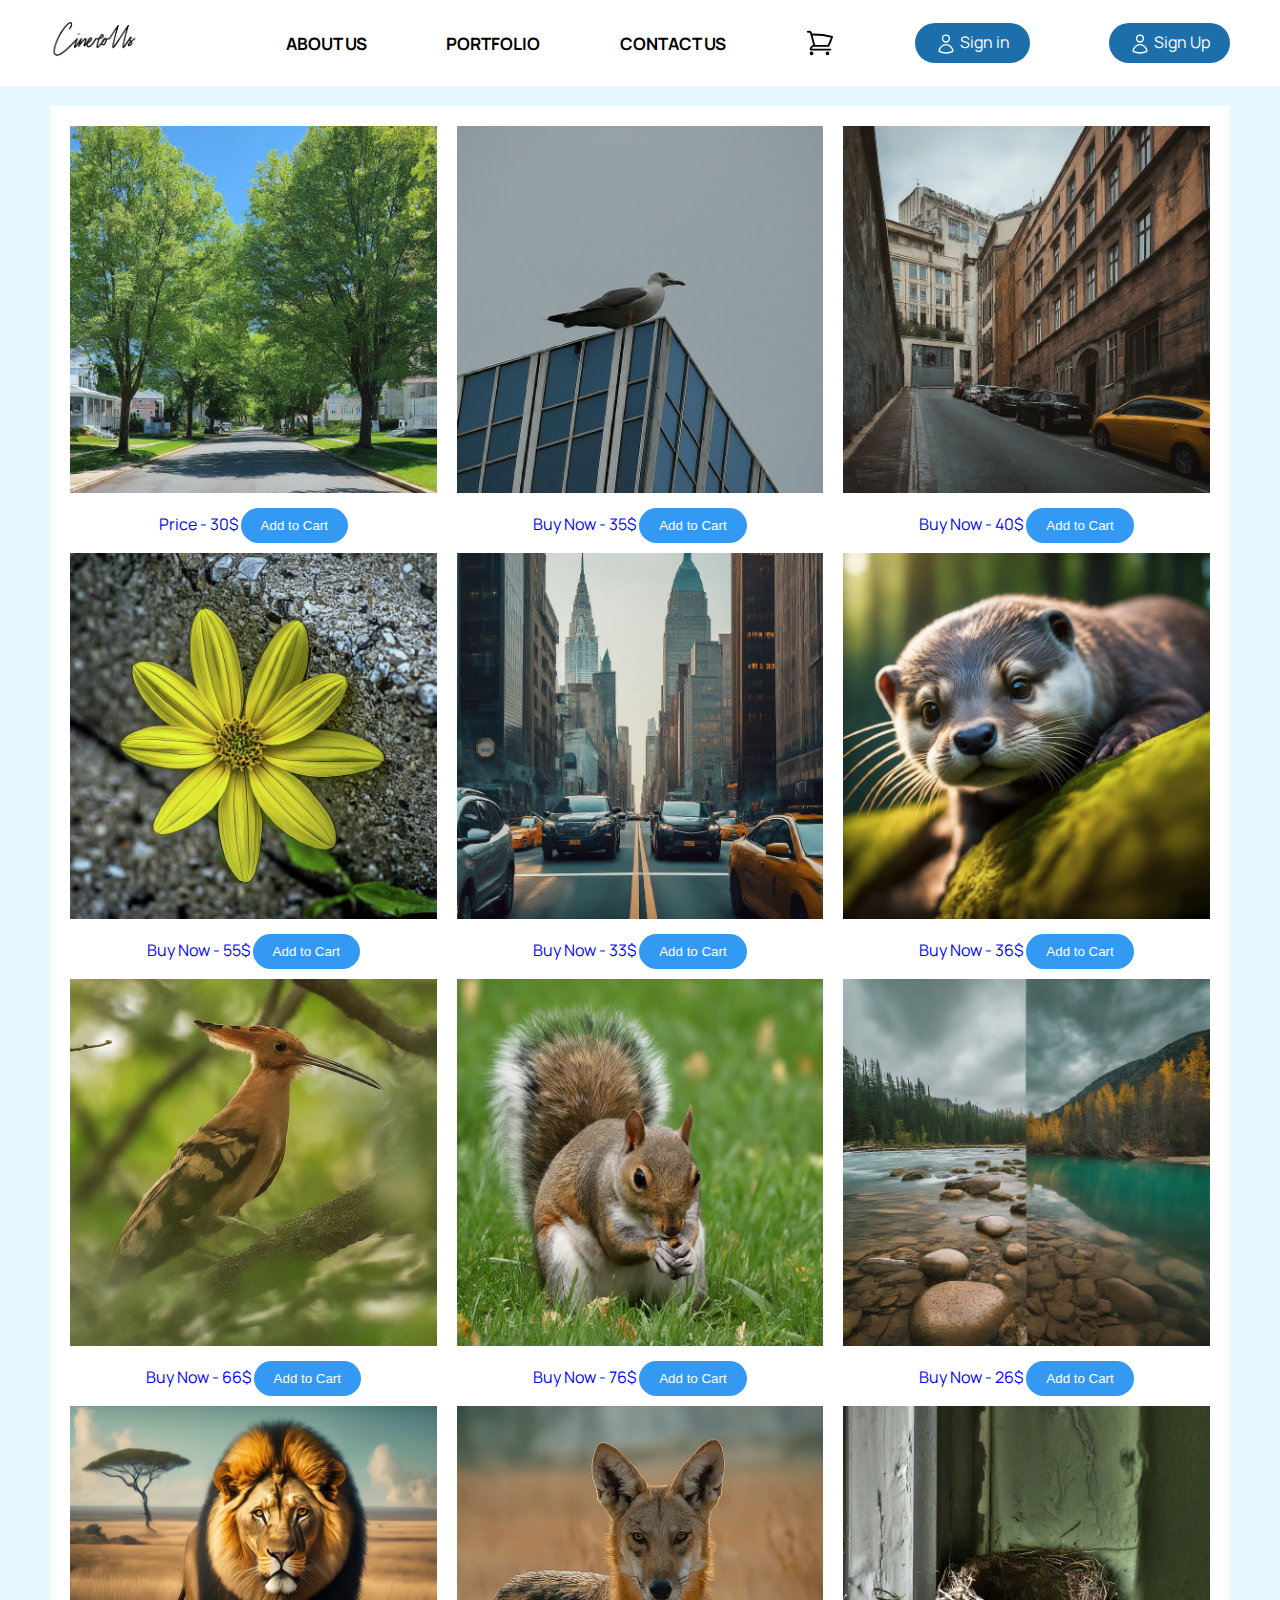
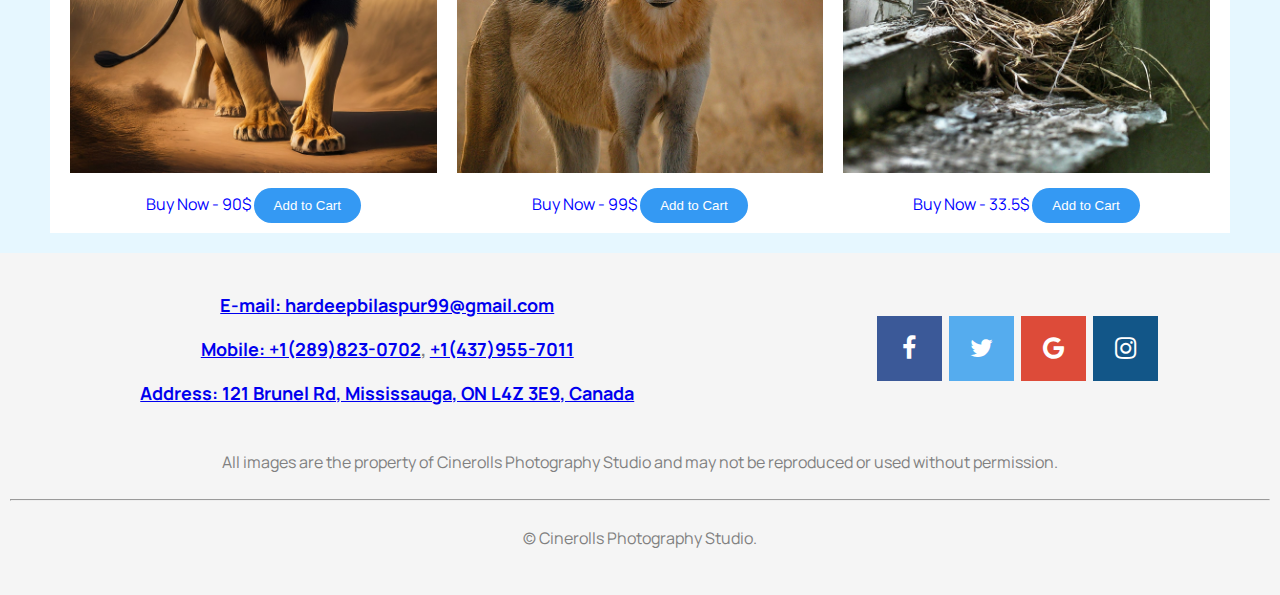
<file: portfolio.html>
<!DOCTYPE html>
<html lang="en">

<head>
    <meta charset="UTF-8">
    <meta name="viewport" content="width=device-width, initial-scale=1.0">
    <title>Portfolio</title>
    <link rel="stylesheet" href="css/style.css">
    <!-- Only one version of Font Awesome -->
    <link rel="stylesheet" href="https://cdnjs.cloudflare.com/ajax/libs/font-awesome/6.5.1/css/all.min.css"
        integrity="sha512-DTOQO9RWCH3ppGqcWaEA1BIZOC6xxalwEsw9c2QQeAIftl+Vegovlnee1c9QX4TctnWMn13TZye+giMm8e2LwA=="
        crossorigin="anonymous" referrerpolicy="no-referrer" />
    <link rel="preconnect" href="https://fonts.googleapis.com">
    <link rel="preconnect" href="https://fonts.gstatic.com" crossorigin>
    <link href="https://fonts.googleapis.com/css2?family=Manrope:wght@300;400;600;700&display=swap" rel="stylesheet">
    <link rel="stylesheet" href="https://cdnjs.cloudflare.com/ajax/libs/font-awesome/4.7.0/css/font-awesome.min.css">
</head>

<body>
    <!-- Header -->
    <header class="header-wrapper sticky-header">
        <div class="container">
            <nav class="flex navbar">
                <div class="w-20 mobile-w-100">
                    <div class="img">
                        <a href="index.html"><img class="logo" src="images/Cinerolls.png" alt="Cinerolls"></a>
                    </div>
                </div>
                <div class="nav-items w-80 flex mobile-w-100">
                    <a class="nav-item" href="aboutus.html">About Us</a>
                    <a class="nav-item" href="portfolio.html">Portfolio</a>
                    <a class="nav-item" href="contactus.html">Contact Us</a>
                    <a class="cart-svg mobile-w-100" href="cart.html">
                        <svg xmlns="http://www.w3.org/2000/svg" fill="none" viewBox="0 0 24 24" stroke-width="1.5"
                            stroke="currentColor" class="size-6">
                            <path stroke-linecap="round" stroke-linejoin="round"
                                d="M2.25 3h1.386c.51 0 .955.343 1.087.835l.383 1.437M7.5 14.25a3 3 0 0 0-3 3h15.75m-12.75-3h11.218c1.121-2.3 2.1-4.684 2.924-7.138a60.114 60.114 0 0 0-16.536-1.84M7.5 14.25 5.106 5.272M6 20.25a.75.75 0 1 1-1.5 0 .75.75 0 0 1 1.5 0Zm12.75 0a.75.75 0 1 1-1.5 0 .75.75 0 0 1 1.5 0Z" />
                        </svg>
                    </a>
                    <a class="btn-primary mob-signup" href="signin.html">
                        <svg class="signup-icon-svg" xmlns="http://www.w3.org/2000/svg" fill="none" viewBox="0 0 24 24"
                            stroke-width="1.5" stroke="currentColor">
                            <path stroke-linecap="round" stroke-linejoin="round"
                                d="M15.75 6a3.75 3.75 0 11-7.5 0 3.75 3.75 0 017.5 0zM4.501 20.118a7.5 7.5 0 0114.998 0A17.933 17.933 0 0112 21.75c-2.676 0-5.216-.584-7.499-1.632z">
                            </path>
                        </svg>
                        Sign in
                    </a>
                    <a class="btn-primary mob-signup" href="signup.html">
                        <svg class="signup-icon-svg" xmlns="http://www.w3.org/2000/svg" fill="none" viewBox="0 0 24 24"
                            stroke-width="1.5" stroke="currentColor">
                            <path stroke-linecap="round" stroke-linejoin="round"
                                d="M15.75 6a3.75 3.75 0 11-7.5 0 3.75 3.75 0 017.5 0zM4.501 20.118a7.5 7.5 0 0114.998 0A17.933 17.933 0 0112 21.75c-2.676 0-5.216-.584-7.499-1.632z">
                            </path>
                        </svg>
                        Sign Up
                    </a>
                </div>
            </nav>
        </div>
    </header>
    <!-- End Header -->

    <main>
        <section class="bg-lightblue p-tb20-lr10">
            <div class="container w-100 p-10 bg-white">
                <div class="flex f-wrap f-wrap-n">
                    <div class="w-33 mobile-w-100">
                        <div class="w-100">
                            <a href="http://127.0.0.1:5500/images/trees.jpeg" target="_blank">
                                <img class=" p-10 mobile-w-100" src="images/trees.jpeg" alt="Rose Image">
                            </a>
                            <div class="w-100 center">
                                <a class="text-dec bg-blue" href="">
                                    Price - 30$
                                </a>
                                <button class="btn-cart" onclick="addToCart('trees.jpeg', 'Beautiful trees', 30)">Add to
                                    Cart</button>
                            </div>
                        </div>
                    </div>

                    <div class="w-33 mobile-w-100">
                        <div class="w-100">
                            <a class="w-100" href="http://127.0.0.1:5500/images/citybird.jpeg" target="_blank">
                                <img class=" p-10 mobile-w-100" src="images/citybird.jpeg" alt="Light Image">

                            </a>
                            <div class="w-100 center">
                                <a class="text-dec bg-blue" href="">
                                    Buy Now - 35$
                                </a>
                                <button class="btn-cart" onclick="addToCart('citybird.jpeg', 'Beautiful bird', 35)">Add
                                    to Cart</button>
                            </div>
                        </div>
                    </div>

                    <div class="w-33 mobile-w-100">
                        <div class="w-100">
                            <a class="" href="http://127.0.0.1:5500/images/citybuilding.jpeg" target="_blank">
                                <img class=" p-10 mobile-w-100" src="images/citybuilding.jpeg" alt="House Image">

                            </a>
                            <div class="w-100 center">
                                <a class="text-dec bg-blue" href="">
                                    Buy Now - 40$
                                </a>
                                <button class="btn-cart"
                                    onclick="addToCart('citybuilding.jpeg', 'Beautiful building', 40)">Add to
                                    Cart</button>
                            </div>
                        </div>
                    </div>

                    <div class="w-33 mobile-w-100">
                        <a href="http://127.0.0.1:5500/images/yellow-flower.jpeg" target="_blank">
                            <img class=" p-10 mobile-w-100" src="images/yellow-flower.jpeg" alt="Background Image">

                        </a>
                        <div class="w-100 center">
                            <a class="text-dec bg-blue" href="">
                                Buy Now - 55$
                            </a>
                            <button class="btn-cart"
                                onclick="addToCart('yellow-flower.jpeg', 'Beautiful flower', 55)">Add to
                                Cart</button>
                        </div>
                    </div>

                    <div class="w-33 mobile-w-100">
                        <a href="http://127.0.0.1:5500/images/traffic.jpeg" target="_blank">
                            <img class=" p-10 mobile-w-100" src="images/traffic.jpeg" alt="Spring Image">

                        </a>
                        <div class="w-100 center">
                            <a class="text-dec bg-blue" href="">
                                Buy Now - 33$
                            </a>
                            <button class="btn-cart" onclick="addToCart('traffic.jpeg', ' Beautiful city', 33)">Add to
                                Cart</button>
                        </div>
                    </div>

                    <div class="w-33 mobile-w-100">
                        <a href="http://127.0.0.1:5500/images/animal.jpeg" target="_blank">
                            <img class=" p-10 mobile-w-100" src="images/animal.jpeg" alt="Farm View Image">

                        </a>
                        <div class="w-100 center">
                            <a class="text-dec bg-blue" href="">
                                Buy Now - 36$
                            </a>
                            <button class="btn-cart" onclick="addToCart('animal.jpeg', 'Beautiful animal', 36)">Add to
                                Cart</button>
                        </div>
                    </div>

                    <div class="w-33 mobile-w-100">
                        <a href="http://127.0.0.1:5500/images/bird.jpeg" target="_blank">
                            <img class=" p-10 mobile-w-100" src="images/bird.jpeg" alt="Toronto Image">

                        </a>
                        <div class="w-100 center">
                            <a class="text-dec bg-blue" href="">
                                Buy Now - 66$
                            </a>
                            <button class="btn-cart" onclick="addToCart('bird.jpeg', 'Beautiful bird', 66)">Add to
                                Cart</button>
                        </div>
                    </div>

                    <div class="w-33 mobile-w-100">
                        <a href="http://127.0.0.1:5500/images/squirel.jpeg" target="_blank">
                            <img class=" p-10 mobile-w-100" src="images/squirel.jpeg" alt=" Squirel Image">

                        </a>
                        <div class="w-100 center">
                            <a class="text-dec bg-blue" href="">
                                Buy Now - 76$
                            </a>
                            <button class="btn-cart" onclick="addToCart('squirel.jpeg', 'Beautiful squirel')">Add to
                                Cart</button>
                        </div>
                    </div>

                    <div class="w-33 mobile-w-100 ">
                        <a href="http://127.0.0.1:5500/images/water.jpeg" target="_blank">
                            <img class=" p-10 mobile-w-100" src="images/water.jpeg" alt="Moon Image">

                        </a>
                        <div class="w-100 center">
                            <a class="text-dec bg-blue" href="">
                                Buy Now - 26$
                            </a>
                            <button class="btn-cart" onclick="addToCart('water.jpeg', 'Beautiful rocks', 26)">Add to
                                Cart</button>
                        </div>
                    </div>

                    <div class="w-33 mobile-w-100">
                        <a href="http://127.0.0.1:5500/images/lion.jpeg" target="_blank">
                            <img class=" p-10 mobile-w-100" src="images/lion.jpeg" alt="Light Image">

                        </a>
                        <div class="w-100 center">
                            <a class="text-dec bg-blue" href="">
                                Buy Now - 90$
                            </a>
                            <button class="btn-cart" onclick="addToCart('lion.jpeg', 'Beautiful lion', 90)">Add to
                                Cart</button>
                        </div>
                    </div>

                    <div class="w-33 mobile-w-100">
                        <a href="http://127.0.0.1:5500/images/deer.jpeg" target="_blank">
                            <img class=" p-10 mobile-w-100" src="images/deer.jpeg" alt="Butterfly Image">

                        </a>
                        <div class="w-100 center">
                            <a class="text-dec bg-blue" href="">
                                Buy Now - 99$
                            </a>
                            <button class="btn-cart" onclick="addToCart('deer.jpeg', 'Beautiful deer', 99)">Add to
                                Cart</button>
                        </div>
                    </div>

                    <div class="w-33 mobile-w-100">
                        <a href="http://127.0.0.1:5500/images/net.jpeg" target="_blank">
                            <img class=" p-10 mobile-w-100" src="images/net.jpeg" alt="Spider Image">

                        </a>
                        <div class="w-100 center">
                            <a class="text-dec bg-blue" href="">
                                Buy Now - 33.5$
                            </a>
                            <button class="btn-cart" onclick="addToCart('net.jpeg', 'Beautiful net', 33.5)">Add to
                                Cart</button>
                        </div>
                    </div>
                </div>
            </div>
        </section>
    </main>


    <!-- footer part starts -->
    <footer class="p-tb20-lr10 bg-lightgrey mobile-p-0">
        <div class="flex mob-flex space-around">
            <div class="email pt-10 pb-10">
                <div class="center">
                    <h5 class="bg-grey p-10">
                        <a href="mailto:hardeepbilaspur99@gmail.com" target="_blank">E-mail:
                            hardeepbilaspur99@gmail.com</a>
                    </h5>
                    <h5 class="bg-grey p-10">
                        <a href="tel:+12898230702" target="_blank">Mobile: +1(289)823-0702</a>,
                        <a href="tel:+14379557011" target="_blank">+1(437)955-7011</a>
                    </h5>
                    <h5 class="bg-grey p-10">
                        <a href="https://www.google.com/maps/place/121+Brunel+Rd,+Mississauga,+ON+L4Z+3E9,+Canada"
                            target="_blank">Address: 121 Brunel Rd, Mississauga, ON L4Z 3E9, Canada</a>
                    </h5>
                </div>
            </div>
            <div class="social-icons">
                <a href="#" id="facebook" class="fa fa-facebook"></a>
                <a href="#" id="twitter" class="fa fa-twitter"></a>
                <a href="#" id="google" class="fa fa-google"></a>
                <a href="https://www.instagram.com/cinerollsproductions?utm_source=ig_web_button_share_sheet&igsh=ZDNlZDc0MzIxNw=="
                    target="_blank" class="fa fa-instagram"></a>
            </div>
        </div>
        <div class="copyright">
            <p class="bg-grey center p-10">All images are the property of Cinerolls Photography Studio and may not be
                reproduced or used without permission.</p>
            <hr>
            <p class="bg-grey center p-10">&copy; <span id="year"></span> Cinerolls Photography Studio.</p>
        </div>
    </footer>
    <!-- footer part ends -->


    <script src="javascript/portfolio.js">

    </script>
</body>

</html>
</file>
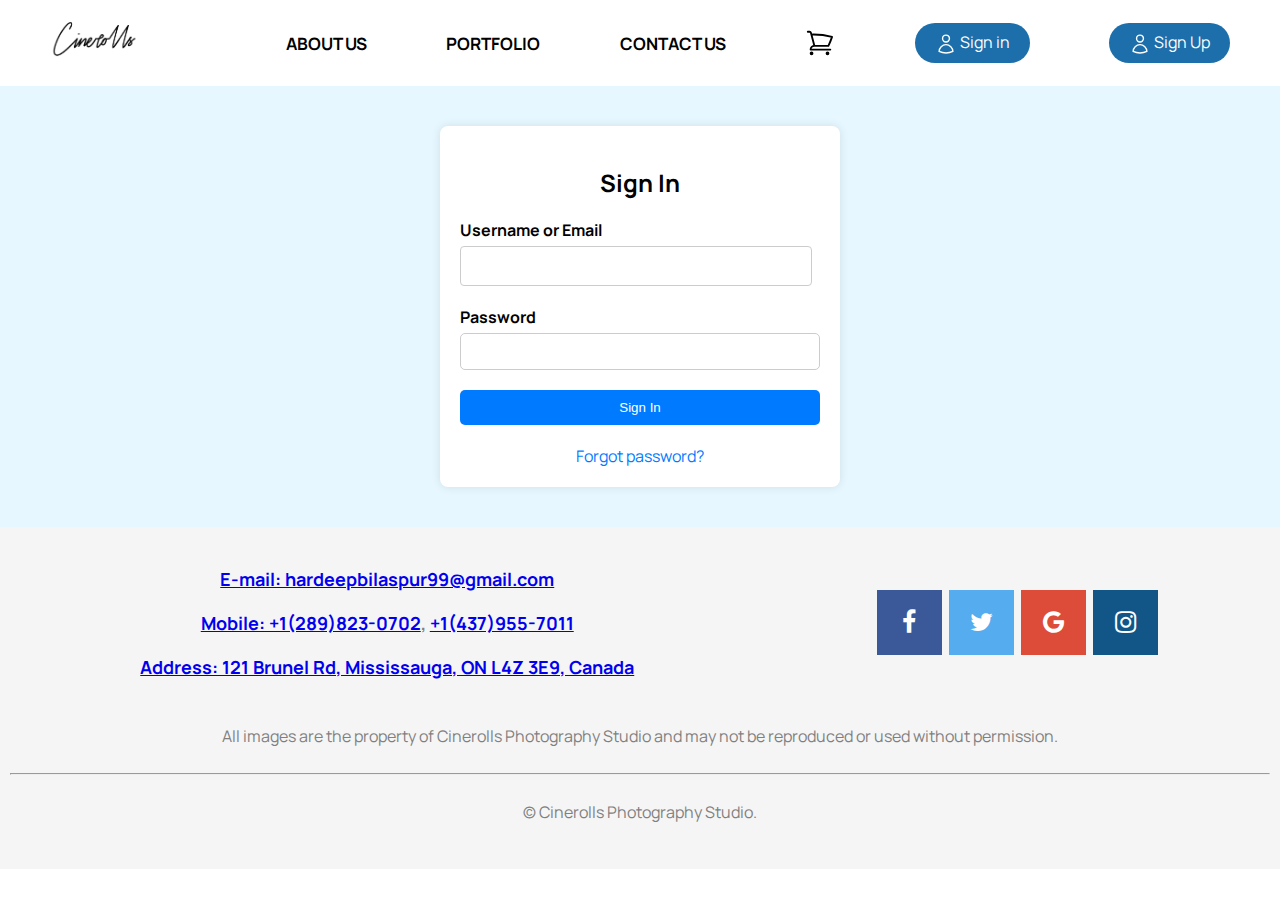
<file: signin.html>
<!DOCTYPE html>
<html lang="en">

<head>
    <meta charset="UTF-8">
    <meta name="viewport" content="width=device-width, initial-scale=1.0">
    <title>Cinerolls</title>
    <link rel="stylesheet" href="css/style.css">
    <link rel="stylesheet" href="https://cdnjs.cloudflare.com/ajax/libs/font-awesome/6.5.1/css/all.min.css"
        integrity="sha512-DTOQO9RWCH3ppGqcWaEA1BIZOC6xxalwEsw9c2QQeAIftl+Vegovlnee1c9QX4TctnWMn13TZye+giMm8e2LwA=="
        crossorigin="anonymous" referrerpolicy="no-referrer" />
    <link rel="preconnect" href="https://fonts.googleapis.com">
    <link rel="preconnect" href="https://fonts.gstatic.com" crossorigin>
    <link href="https://fonts.googleapis.com/css2?family=Manrope:wght@300;400;600;700&display=swap" rel="stylesheet">
    <link rel="stylesheet" href="https://cdnjs.cloudflare.com/ajax/libs/font-awesome/4.7.0/css/font-awesome.min.css">
</head>

<body>
    <!-- Header -->
    <header class="header-wrapper sticky-header">
        <div class="container">
            <nav class="flex navbar">
                <div class="w-20 mobile-w-100">
                    <div class="img">
                        <a href="index.html"><img class="logo" src="images/Cinerolls.png" alt="Cinerolls"></a>
                    </div>
                </div>
                <div class="nav-items w-80 flex mobile-w-100">
                    <a class="nav-item" href="aboutus.html">About Us</a>
                    <a class="nav-item" href="portfolio.html">Portfolio</a>
                    <a class="nav-item" href="contactus.html">Contact Us</a>
                    <a class="cart-svg mobile-w-100" href="cart.html">
                        <svg xmlns="http://www.w3.org/2000/svg" fill="none" viewBox="0 0 24 24" stroke-width="1.5"
                            stroke="currentColor" class="size-6">
                            <path stroke-linecap="round" stroke-linejoin="round"
                                d="M2.25 3h1.386c.51 0 .955.343 1.087.835l.383 1.437M7.5 14.25a3 3 0 0 0-3 3h15.75m-12.75-3h11.218c1.121-2.3 2.1-4.684 2.924-7.138a60.114 60.114 0 0 0-16.536-1.84M7.5 14.25 5.106 5.272M6 20.25a.75.75 0 1 1-1.5 0 .75.75 0 0 1 1.5 0Zm12.75 0a.75.75 0 1 1-1.5 0 .75.75 0 0 1 1.5 0Z" />
                        </svg>
                    </a>
                    <a class="btn-primary mob-signup" href="signin.html">
                        <svg class="signup-icon-svg" xmlns="http://www.w3.org/2000/svg" fill="none" viewBox="0 0 24 24"
                            stroke-width="1.5" stroke="currentColor">
                            <path stroke-linecap="round" stroke-linejoin="round"
                                d="M15.75 6a3.75 3.75 0 11-7.5 0 3.75 3.75 0 017.5 0zM4.501 20.118a7.5 7.5 0 0114.998 0A17.933 17.933 0 0112 21.75c-2.676 0-5.216-.584-7.499-1.632z">
                            </path>
                        </svg>
                        Sign in
                    </a>
                    <a class="btn-primary mob-signup" href="signup.html">
                        <svg class="signup-icon-svg" xmlns="http://www.w3.org/2000/svg" fill="none" viewBox="0 0 24 24"
                            stroke-width="1.5" stroke="currentColor">
                            <path stroke-linecap="round" stroke-linejoin="round"
                                d="M15.75 6a3.75 3.75 0 11-7.5 0 3.75 3.75 0 017.5 0zM4.501 20.118a7.5 7.5 0 0114.998 0A17.933 17.933 0 0112 21.75c-2.676 0-5.216-.584-7.499-1.632z">
                            </path>
                        </svg>
                        Sign Up
                    </a>
                </div>
            </nav>
        </div>
    </header>
    <!-- End Header -->
    <!-- Sign-in Box Section -->
    <section class="signin-section">
        <div class="container">
            <div class="signin-form">
                <h2>Sign In</h2>
                <form id="signinForm">
                    <div class="form-group">
                        <label for="username">Username or Email</label>
                        <input type="text" id="username" name="username" required>
                    </div>
                    <div class="form-group">
                        <label for="password">Password</label>
                        <input type="password" id="password" name="password" required>
                    </div>
                    <div class="form-group">
                        <button type="submit">Sign In</button>
                    </div>
                </form>
                <div class="forgot-password">
                    <a href="forgotpassword.html">Forgot password?</a>
                </div>
            </div>
        </div>
    </section>

    <!-- footer part starts -->
    <footer class="p-tb20-lr10 bg-lightgrey mobile-p-0">
        <div class="flex mob-flex space-around">
            <div class="email pt-10 pb-10">
                <div class="center">
                    <h5 class="bg-grey p-10">
                        <a href="mailto:hardeepbilaspur99@gmail.com" target="_blank">E-mail:
                            hardeepbilaspur99@gmail.com</a>
                    </h5>
                    <h5 class="bg-grey p-10">
                        <a href="tel:+12898230702" target="_blank">Mobile: +1(289)823-0702</a>,
                        <a href="tel:+14379557011" target="_blank">+1(437)955-7011</a>
                    </h5>
                    <h5 class="bg-grey p-10">
                        <a href="https://www.google.com/maps/place/121+Brunel+Rd,+Mississauga,+ON+L4Z+3E9,+Canada"
                            target="_blank">Address: 121 Brunel Rd, Mississauga, ON L4Z 3E9, Canada</a>
                    </h5>
                </div>
            </div>
            <div class="social-icons">
                <a href="#" id="facebook" class="fa fa-facebook"></a>
                <a href="#" id="twitter" class="fa fa-twitter"></a>
                <a href="#" id="google" class="fa fa-google"></a>
                <a href="https://www.instagram.com/cinerollsproductions?utm_source=ig_web_button_share_sheet&igsh=ZDNlZDc0MzIxNw=="
                    target="_blank" class="fa fa-instagram"></a>
            </div>
        </div>
        <div class="copyright">
            <p class="bg-grey center p-10">All images are the property of Cinerolls Photography Studio and may not be
                reproduced or used without permission.</p>
            <hr>
            <p class="bg-grey center p-10">&copy; <span id="year"></span> Cinerolls Photography Studio.</p>
        </div>
    </footer>
    <!-- footer part ends -->


    <script src="javascript/signin.js"></script>


    <!-- End Header -->

</body>

</html>
</file>
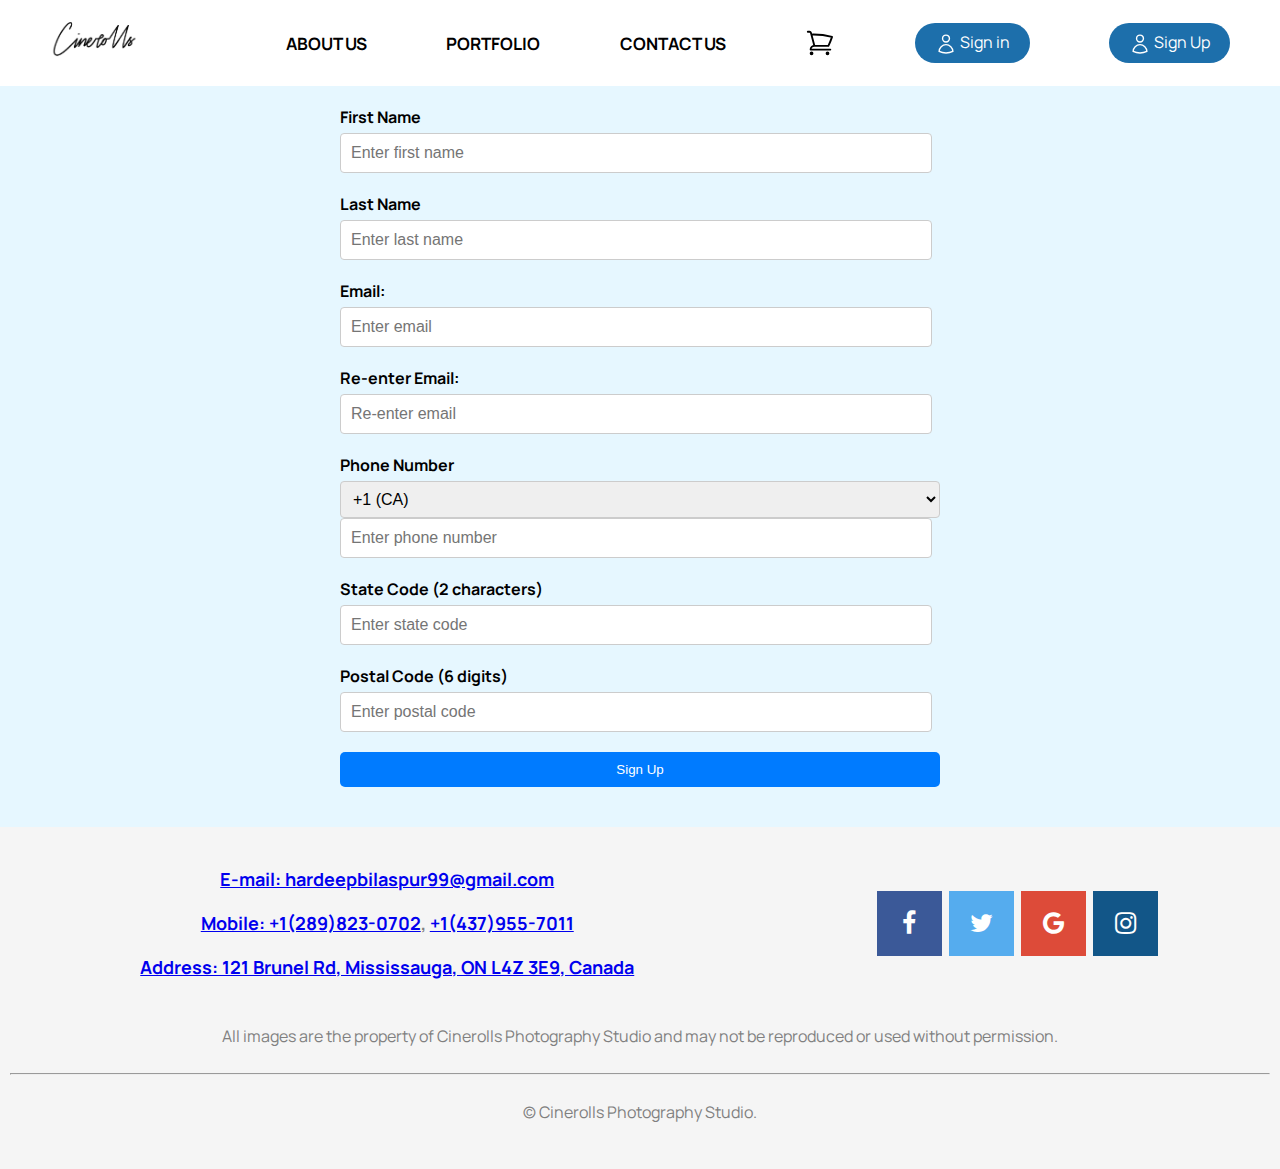
<file: signup.html>
<!DOCTYPE html>
<html lang="en">

<head>
    <meta charset="UTF-8">
    <meta name="viewport" content="width=device-width, initial-scale=1.0">
    <title>Cinerolls</title>
    <link rel="stylesheet" href="css/style.css">
    <link rel="stylesheet" href="https://cdnjs.cloudflare.com/ajax/libs/font-awesome/6.5.1/css/all.min.css"
        integrity="sha512-DTOQO9RWCH3ppGqcWaEA1BIZOC6xxalwEsw9c2QQeAIftl+Vegovlnee1c9QX4TctnWMn13TZye+giMm8e2LwA=="
        crossorigin="anonymous" referrerpolicy="no-referrer" />
    <link rel="preconnect" href="https://fonts.googleapis.com">
    <link rel="preconnect" href="https://fonts.gstatic.com" crossorigin>
    <link href="https://fonts.googleapis.com/css2?family=Manrope:wght@300;400;600;700&display=swap" rel="stylesheet">
    <link rel="stylesheet" href="https://cdnjs.cloudflare.com/ajax/libs/font-awesome/4.7.0/css/font-awesome.min.css">
    <style>
        /* Add your custom styles here */
    </style>
</head>

<body>
    <!-- Header -->
    <header class="header-wrapper sticky-header">
        <div class="container">
            <nav class="flex navbar">
                <div class="w-20 mobile-w-100">
                    <div class="img">
                        <a href="index.html"><img class="logo" src="images/Cinerolls.png" alt="Cinerolls"></a>
                    </div>
                </div>
                <div class="nav-items w-80 flex mobile-w-100">
                    <a class="nav-item" href="aboutus.html">About Us</a>
                    <a class="nav-item" href="portfolio.html">Portfolio</a>
                    <a class="nav-item" href="contactus.html">Contact Us</a>
                    <a class="cart-svg mobile-w-100" href="cart.html">
                        <svg xmlns="http://www.w3.org/2000/svg" fill="none" viewBox="0 0 24 24" stroke-width="1.5"
                            stroke="currentColor" class="size-6">
                            <path stroke-linecap="round" stroke-linejoin="round"
                                d="M2.25 3h1.386c.51 0 .955.343 1.087.835l.383 1.437M7.5 14.25a3 3 0 0 0-3 3h15.75m-12.75-3h11.218c1.121-2.3 2.1-4.684 2.924-7.138a60.114 60.114 0 0 0-16.536-1.84M7.5 14.25 5.106 5.272M6 20.25a.75.75 0 1 1-1.5 0 .75.75 0 0 1 1.5 0Zm12.75 0a.75.75 0 1 1-1.5 0 .75.75 0 0 1 1.5 0Z" />
                        </svg>
                    </a>
                    <a class="btn-primary mob-signup" href="signin.html">
                        <svg class="signup-icon-svg" xmlns="http://www.w3.org/2000/svg" fill="none" viewBox="0 0 24 24"
                            stroke-width="1.5" stroke="currentColor">
                            <path stroke-linecap="round" stroke-linejoin="round"
                                d="M15.75 6a3.75 3.75 0 11-7.5 0 3.75 3.75 0 017.5 0zM4.501 20.118a7.5 7.5 0 0114.998 0A17.933 17.933 0 0112 21.75c-2.676 0-5.216-.584-7.499-1.632z">
                            </path>
                        </svg>
                        Sign in
                    </a>
                    <a class="btn-primary mob-signup" href="signup.html">
                        <svg class="signup-icon-svg" xmlns="http://www.w3.org/2000/svg" fill="none" viewBox="0 0 24 24"
                            stroke-width="1.5" stroke="currentColor">
                            <path stroke-linecap="round" stroke-linejoin="round"
                                d="M15.75 6a3.75 3.75 0 11-7.5 0 3.75 3.75 0 017.5 0zM4.501 20.118a7.5 7.5 0 0114.998 0A17.933 17.933 0 0112 21.75c-2.676 0-5.216-.584-7.499-1.632z">
                            </path>
                        </svg>
                        Sign Up
                    </a>
                </div>
            </nav>
        </div>
    </header>
    <!-- End Header -->

    <!-- Main Content -->
    <section class="p-tb20-lr10 signup-sec">
        <form onsubmit="return formValidations()">
            <div class="form-group">
                <label for="firstName">First Name</label>
                <input type="text" id="firstName" name="firstName" placeholder="Enter first name">
                <span id="firstNameError" class="error-message"></span>
            </div>
            <div class="form-group">
                <label for="lastName">Last Name</label>
                <input type="text" id="lastName" name="lastName" placeholder="Enter last name">
                <span id="lastNameError" class="error-message"></span>
            </div>
            <div class="form-group">
                <label for="email">Email:</label>
                <input type="email" id="email" name="email" placeholder="Enter email ">
                <div id="emailError" class="error-message"></div>
            </div>
            <div class="form-group">
                <label for="confirmEmail">Re-enter Email:</label>
                <input type="email" id="confirmEmail" name="confirmEmail" placeholder="Re-enter email">
                <div id="confirmEmailError" class="error-message"></div>
            </div>
            <div class="form-group">
                <label for="phoneNumber">Phone Number</label>
                <div class="phone-input">
                    <select id="countryCode" name="countryCode">
                        <option value="+1">+1 (CA)</option>
                        <!-- Add more options for different country codes as needed -->
                    </select>
                    <input type="tel" id="phoneNumber" name="phoneNumber" placeholder="Enter phone number">
                </div>
                <span id="phoneNumberError" class="error-message"></span>
            </div>

            <div class="form-group">
                <label for="stateCode">State Code (2 characters)</label>
                <input type="text" id="stateCode" name="stateCode" maxlength="2" placeholder="Enter state code">
                <span id="stateCodeError" class="error-message"></span>
            </div>
            <div class="form-group">
                <label for="zipCode">Postal Code (6 digits)</label>
                <input type="text" id="zipCode" name="zipCode" pattern="[A-Za-z]\d[A-Za-z]\d[A-Za-z]\d"
                    placeholder="Enter postal code">
                <span id="zipCodeError" class="error-message"></span>
            </div>
            <div class="form-group">
                <button type="submit">Sign Up</button>
            </div>
        </form>
    </section>
    <!-- End Main Content -->

    <!-- footer part starts -->
    <footer class="p-tb20-lr10 bg-lightgrey mobile-p-0">
        <div class="flex mob-flex space-around">
            <div class="email pt-10 pb-10">
                <div class="center">
                    <h5 class="bg-grey p-10">
                        <a href="mailto:hardeepbilaspur99@gmail.com" target="_blank">E-mail:
                            hardeepbilaspur99@gmail.com</a>
                    </h5>
                    <h5 class="bg-grey p-10">
                        <a href="tel:+12898230702" target="_blank">Mobile: +1(289)823-0702</a>,
                        <a href="tel:+14379557011" target="_blank">+1(437)955-7011</a>
                    </h5>
                    <h5 class="bg-grey p-10">
                        <a href="https://www.google.com/maps/place/121+Brunel+Rd,+Mississauga,+ON+L4Z+3E9,+Canada"
                            target="_blank">Address: 121 Brunel Rd, Mississauga, ON L4Z 3E9, Canada</a>
                    </h5>
                </div>
            </div>
            <div class="social-icons">
                <a href="#" id="facebook" class="fa fa-facebook"></a>
                <a href="#" id="twitter" class="fa fa-twitter"></a>
                <a href="#" id="google" class="fa fa-google"></a>
                <a href="https://www.instagram.com/cinerollsproductions?utm_source=ig_web_button_share_sheet&igsh=ZDNlZDc0MzIxNw=="
                    target="_blank" class="fa fa-instagram"></a>
            </div>
        </div>
        <div class="copyright">
            <p class="bg-grey center p-10">All images are the property of Cinerolls Photography Studio and may not be
                reproduced or used without permission.</p>
            <hr>
            <p class="bg-grey center p-10">&copy; <span id="year"></span> Cinerolls Photography Studio.</p>
        </div>
    </footer>
    <!-- footer part ends -->


    <!-- JavaScript for Form Validation -->
    <script src="javascript/signup.js"> </script>
        
   

</body>

</html>
</file>
<file: css/style.css>
:root {
    --bg-black: #000000;
    --bg-white: #ffffff;
    --bg-btn-primary: #1d6fab;
    --bg-hover-header: #7476e6;
    --bg-lightblue: #e6f7ff;
    --bg-lightgrey: #f5f5f5;
    --bg-grey: #808080;
    --color-white: #ffffff;
}

body {
    margin: 0;
    font-family: 'Manrope', sans-serif;
}

* {
    box-sizing: border-box;
}

img {
    max-width: 100%;
    height: auto;
}


.container {
    max-width: 1180px;
    margin: 0 auto;
}


/* Flex part starts */
.flex {
    display: flex;
}

.f-wrap {
    flex-wrap: wrap;
}

/* Flex part ends */


.nav-items {
    align-items: center;
    animation: navani 1s ease forwards;
    justify-content: space-between;
}

.nav-item {
    font-size: 17px;
    text-decoration: none;
    color: black;
    font-weight: bold;
    text-transform: uppercase;
}

.text-dec {
    text-decoration: none;
}

.center {
    text-align: center;
}


.p-relative {
    position: relative;
}

.top-35 {
    top: 35px;
}


/* items and contents css part */

.align-item {
    align-items: center;
}

.content-end {
    justify-content: end;
}

/* items and contens css ends */



/* Hover part starts */
.nav-item:hover {
    color: var(--bg-btn-primary);
    transition: 0.44s;
}

/* Hover ends */



/* colors  */

.bg-black {
    color: var(--bg-black);
}

.bg-grey {
    color: var(--bg-grey);
}

.bg-white {
    background-color: var(--bg-white);
}

.color-white {
    color: var(--color-white);
}

.bg-blue {
    color: blue;
}

/* colors ends */



/* opacity starts */
.opacity {
    opacity: 0.5;
}

/* opacity ends */

/* margin starts */
.m-0 {
    margin: 0;
}

.mb-10 {
    margin-bottom: 5px;
}

.mt-10 {
    margin-top: 5px;
}

.margin-0-auto {
    margin: 0 auto;
}

/* margin ends */



/* Paddings starts */
.p-tb20-lr10 {
    padding: 20px 10px;
}

.pb-10 {
    padding-bottom: 10px;
}

.p-10 {
    padding: 10px;
}

.p-12 {
    padding: 12px;
}

.p-t16 {
    padding-top: 16px;
}

.pt-10 {
    padding: 10px;
}

/* Paddings ends */


/* Gap css part starts */
.gap-10 {
    gap: 10px;
}

/* Gap CSS part ends */


/* Header Part Starts */
.header-wrapper {
    padding: 3px 0;
}

.sticky-header {
    background-color: white;
    position: sticky;
    z-index: 1;
    top: 0;
}

.logo {
    height: 75px;
}

.signup-icon-svg {
    height: 22px;
    color: var(--bg-white);
    vertical-align: middle;
}

.btn-primary {
    text-decoration: none;
    background-color: var(--bg-btn-primary);
    border-radius: 20px;
    padding: 8px 20px;
    display: inline-block;
    color: var(--bg-white);
    transition: 0.3s;
}

.btn-primary:hover {
    background-color: #0056b3;
    transition: 0.55s;
}


.cart-svg {
    height: 30px;
    display: inline-flex;
    color: black;
}

/* Header Part Ends */


/* Section first starts of */

.bg-lightblue {
    background-color: var(--bg-lightblue);
}

.bg-lightgrey {
    background-color: var(--bg-lightgrey);
}

/* Section first ends */


/* fonts starts*/

.font-s18 {
    font-size: 18px;
}

.font-w-600 {
    font-weight: 600;
}

.font-w-700 {
    font-weight: 700;
}

.font-s24 {
    font-size: 24px;
}

/* fonts ends */


/* Letter spacings and heights starts */

.letterspace {
    letter-spacing: 0.4px;
}

.line-height {
    line-height: 1.3;
}

/* letter spacings and heights ends */




/* Contact Us page starts */

.background-image {
    background-image: url(/images/benjamin.jpg);
    height: 100vh;
    background-repeat: no-repeat;
    background-size: cover;
    background-color: var(--bg-lightblue);
}

.info-form {
    margin-bottom: 30px;
}

.label {
    display: block;
    margin-bottom: 10px;
}

input[type="text"],
input[type="email"],
textarea {
    width: 100%;
    padding: 12px;
    border: 1px solid lightgrey;
}

button[type="btn-submit-contactus"] {
    background-color: var(--bg-btn-primary);
    color: var(--bg-white);
    padding: 10px 30px;
    border-radius: 18px;
    border: none;
    cursor: pointer;
    transition: 0.4s ease;

}

.btn-reset {
    background-color: var(--bg-btn-primary);
    color: var(--bg-white);
    padding: 10px 30px;
    border-radius: 18px;
    border: none;
    cursor: pointer;
    transition: 0.4s ease;
}

.btn-reset:hover {
    background-color: #0056b3;
}

button[type="submit"]:hover {
    background-color: #0056b3;
}

/* Contact Us page ends */



/* Footer part starts */
.instagram-svg {
    padding: 15px;
    background-color: antiquewhite;
    border-radius: 30px;
    height: 54px;
    display: inline-block;
}

.bg-insta-color {
    color: #f56040;
}

.span-footer-disp {
    display: -ms-inline-grid;
}

.fa {
    padding: 20px;
    font-size: 25px !important;
    width: 65px;
    text-align: center;
    text-decoration: none;
    margin: 5px 2px;

}

.fa:hover {
    opacity: 0.7;
}

.fa-facebook {
    background: #3B5998;
    color: white;
}

.fa-twitter {
    background: #55ACEE;
    color: white;
}

.fa-google {
    background: #dd4b39;
    color: white;
}


.fa-instagram {
    background: #125688;
    color: white;
}

.social-icons {
    align-content: center;
}

.space-around {
    justify-content: space-around;
}

h5 {
    margin: 0;
}

h5 {
    font-size: 18px;
}

/* Foooter part ends */


/* Portfolio part starts */

.btn-cart {
    border: none;
    color: white;
    padding: 10px 20px;
    border-radius: 18px;
    background-color: #3499f3;
    transition: 0.3s ease-in;
    cursor: pointer;
}

.btn-cart:hover {
    background-color: #2a82cf;
}



/* Portfolio part ends */


/* Cart page css starts */
.cart-container {
    display: flex;
    gap: 2px;
}

.cart-item {
    width: 33.33%;
    box-sizing: border-box;
}

.cart-item img {
    width: 100%;
}

.cart-item-details {
    text-align: center;
}

.cart-item-quantity {
    display: flex;
    justify-content: center;
    align-items: center;
    gap: 5px;
}

.place-order {
    text-align: center;
    margin-top: 20px;
}

.place-order button {
    padding: 10px 20px;
    font-size: 16px;
    background-color: #007BFF;
    color: white;
    border: none;
    border-radius: 5px;
    cursor: pointer;
}

.place-order button:hover {
    background-color: #0056b3;
}

.remove-button {
    background: red;
    color: white;
    border: none;
    padding: 5px 10px;
    cursor: pointer;
    border-radius: 5px;
}

.remove-button:hover {
    background: darkred;
}

/* Cart page css ends here */


/* Payment page css starts */
.payment-container {
    max-width: 600px;
    margin: 0 auto;
    padding: 20px;
    background-color: #f9f9f9;
    border-radius: 8px;
}

.form-group {
    margin-bottom: 15px;
}

.form-group label {
    display: block;
    margin-bottom: 5px;
}

.form-group input,
.form-group select {
    width: 100%;
    padding: 8px;
    border-radius: 4px;
    border: 1px solid #ccc;
}

.error-message {
    color: red;
    font-size: 14px;
    margin-top: 5px;
}

.pay-now-button {
    padding: 10px 20px;
    font-size: 16px;
    background-color: #007BFF;
    color: white;
    border: none;
    border-radius: 5px;
    cursor: pointer;
}

.pay-now-button:hover {
    background-color: #0056b3;
}

/* payment page css ends here. */



/* Sign in page */
.signin-section {
    padding: 40px 0;
    background-color: var(--bg-lightblue);
}

.signin-form {
    max-width: 400px;
    margin: 0 auto;
    background-color: #fff;
    padding: 20px;
    border-radius: 8px;
    box-shadow: 0 0 10px rgba(0, 0, 0, 0.1);
}

.signin-form h2 {
    text-align: center;
    margin-bottom: 20px;
}

.form-group {
    margin-bottom: 15px;
}

label {
    display: block;
    margin-bottom: 5px;
}

input[type="text"],
input[type="password"] {
    width: 100%;
    padding: 10px;
    border: 1px solid #ccc;
    border-radius: 5px;
}

button[type="submit"] {
    display: block;
    width: 100%;
    padding: 10px;
    background-color: #007bff;
    color: #fff;
    border: none;
    border-radius: 5px;
    cursor: pointer;
}

button[type="submit"]:hover {
    background-color: #0056b3;
}

.forgot-password {
    text-align: center;
    margin-top: 10px;
}

.forgot-password a {
    color: #007bff;
    text-decoration: none;
}

.forgot-password a:hover {
    text-decoration: underline;
}

/* Loading animation */
/* Loading animation */
/* #signinForm button[type="submit"]:after {
    content: '';
    display: inline-block;
    width: 12px;
    height: 12px;
    border: 2px solid #fff;
    border-top-color: #007bff;
    border-radius: 50%;
    margin-left: 6px;
    vertical-align: middle;
    animation: spin 0.8s linear infinite;
}

@keyframes spin {
    0% { transform: rotate(0deg); }
    100% { transform: rotate(360deg); }
}
 */


/* Sign in page css ends */

/* Sign Up page
/* Form Styles */

.signup-sec {
    background-color: var(--bg-lightblue);
}


form {
    max-width: 600px;
    margin: 0 auto;
}

.form-group {
    margin-bottom: 20px;
}

label {
    font-weight: bold;
    display: block;
    margin-bottom: 8px;
}

input[type="text"],
input[type="email"],
input[type="tel"] {
    width: calc(100% - 8px);
    padding: 10px;
    font-size: 16px;
    border: 1px solid #ccc;
    border-radius: 4px;
}

input[type="text"]:focus,
input[type="email"]:focus,
input[type="tel"]:focus {
    outline: none;
    border-color: #66afe9;
}

select {
    width: 30%;
    padding: 10px;
    font-size: 16px;
    border: 1px solid #ccc;
    border-radius: 4px;
}

button[type="SignUp"] {
    background-color: var(--bg-btn-primary);
    color: white;
    padding: 12px 20px;
    border: none;
    border-radius: 4px;
    cursor: pointer;
    font-size: 16px;
}

button[type="SignUp"]:hover {
    background-color: #0056b3;
}

.error-message {
    color: red;
    font-size: 14px;
    margin-top: 4px;
    display: block;
}



/* sign up page css ends */


/* Forgot password page css starts */
.forgot-password-section {
    text-align: center;
}

.forgot-password-section form {
    margin-bottom: 20px;
}

.forgot-password-section form label {
    display: block;
    margin-bottom: 8px;
}

.forgot-password-section form input[type=email],
.forgot-password-section form input[type=password] {
    width: 100%;
    padding: 10px;
    margin-bottom: 15px;
    border: 1px solid #ccc;
    border-radius: 4px;
    box-sizing: border-box;
}

.forgot-password-section form button {
    background-color: #007bff;
    color: white;
    padding: 10px 20px;
    border: none;
    border-radius: 4px;
    cursor: pointer;
}

.forgot-password-section form button:hover {
    background-color: #0056b3;
}

.error-message {
    color: red;
    font-size: 14px;
    margin-top: 5px;
    display: block;
}




/* Forgot password page css ends  */


/* Widths */
.w-10 {
    width: 10%;
}

.w-20 {
    width: 20%;
}

.w-25 {
    width: 25%;
}

.w-30 {
    width: 30%;
}

.w-33 {
    width: 33.33%;
}

.w-40 {
    width: 40%;
}

.w-50 {
    width: 50%;
}

.w-60 {
    width: 60%;
}

.w-70 {
    width: 70%;
}

.w-80 {
    width: 80%;
}

.w-90 {
    width: 90%;
}

.w-100 {
    width: 100%;
}

/* width ends */


/* Tablet View */
@media (max-width:1024px) {
    .tablet-w-10 {
        width: 10%;
    }

    .tablet-w-20 {
        width: 20%;
    }

    .tablet-w-30 {
        width: 30%;
    }

    .tablet-w-40 {
        width: 40%;
    }

    .tablet-w-50 {
        width: 50%;
    }

    .tablet-w-60 {
        width: 60%;
    }

    .tablet-w-70 {
        width: 70%;
    }

    .tablet-w-80 {
        width: 80%;
    }

    .tablet-w-90 {
        width: 90%;
    }

    .tablet-w-100 {
        width: 100%;
    }

    .nav-header {
        display: none;
    }
}

/* Tablet view ends */

/* Mobile View */
@media (max-width:768px) {
    .mobile-w-10 {
        width: 10%;
    }

    .mobile-w-20 {
        width: 20%;
    }

    .mobile-w-30 {
        width: 30%;
    }

    .mobile-w-40 {
        width: 40%;
    }

    .mobile-w-50 {
        width: 50%;
    }

    .mobile-w-60 {
        width: 60%;
    }

    .mobile-w-70 {
        width: 70%;
    }

    .mobile-w-80 {
        width: 80%;
    }

    .mobile-w-90 {
        width: 90%;
    }

    .mobile-w-100 {
        width: 100%;
    }

    .navbar {
        width: 100%;
        display: flex;
        flex-direction: column;
        justify-content: center;
    }

    .navbar {
        padding: 10px 20px;
    }

    .container {
        max-width: 100%;
        margin: 0 auto;
        padding: 0 15px;
    }

    .nav-item {
        width: 100%;
        text-align: center;
        padding-bottom: 10px;
    }

    .nav-items {
        flex-direction: column;
    }

    .nav-item {
        padding: 12px;
    }

    .mob-signup {
        margin: 10px 6px 6px;
    }

    .img {
        display: flex;
        justify-content: center;
    }

    .mob-flex {
        flex-wrap: wrap;
    }

    .f-wrap-n {
        flex-wrap: nowrap;
        flex-direction: column;
    }

    .sticky-header {
        background-color: white;
        position: unset;
    }

    .p-relative {
        position: none;
    }

    .top-35 {
        top: 0;
    }

    /* .mobile-position {
        bottom: 25px;
        position: relative;
        font-size: 14px;
    }

    .mobile-font-s12 {
        font-size: 12px;
    } */

    .mobile-p-0 {
        padding: 0;
    }

    .mobile-p-relative {
        position: relative;
    }

    .btn-submit {
        position: relative;
        bottom: 22px;
    }
}

/* Mobile view ends */


/* Screen sizes 500px and up */
/* @media(min-width: 500px) {
    .mobile-w-10 {
        width: 10%;
    }

    .mobile-w-20 {
        width: 20%;
    }

    .mobile-w-30 {
        width: 30%;
    }

    .mobile-w-40 {
        width: 40%;
    }

    .mobile-w-50 {
        width: 50%;
    }

    .mobile-w-60 {
        width: 60%;
    }

    .mobile-w-70 {
        width: 70%;
    }

    .mobile-w-80 {
        width: 80%;
    }

    .mobile-w-90 {
        width: 90%;
    }

    .mobile-w-100 {
        width: 90%;
    }

    .
} */


/* Screen sizes 700px and up */
/* @media (min-width: 700px) {
    
} */
</file>
